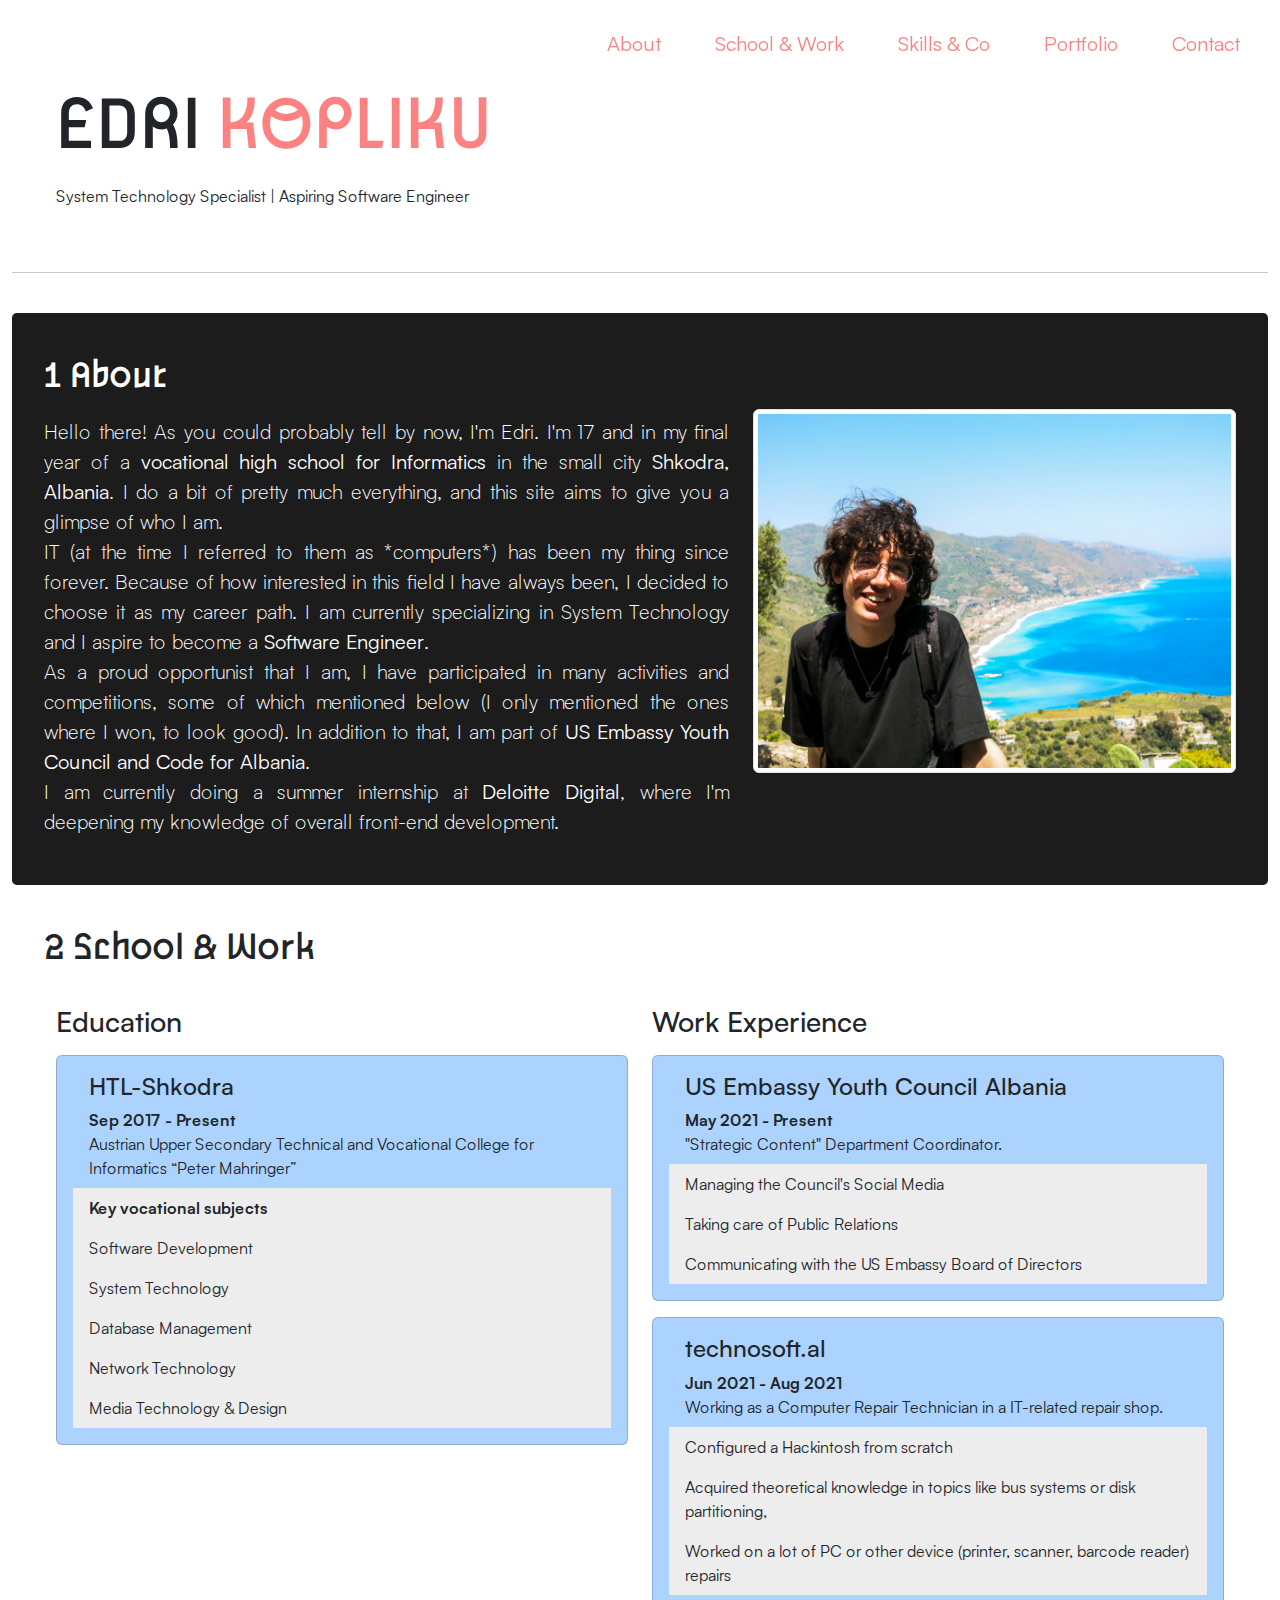
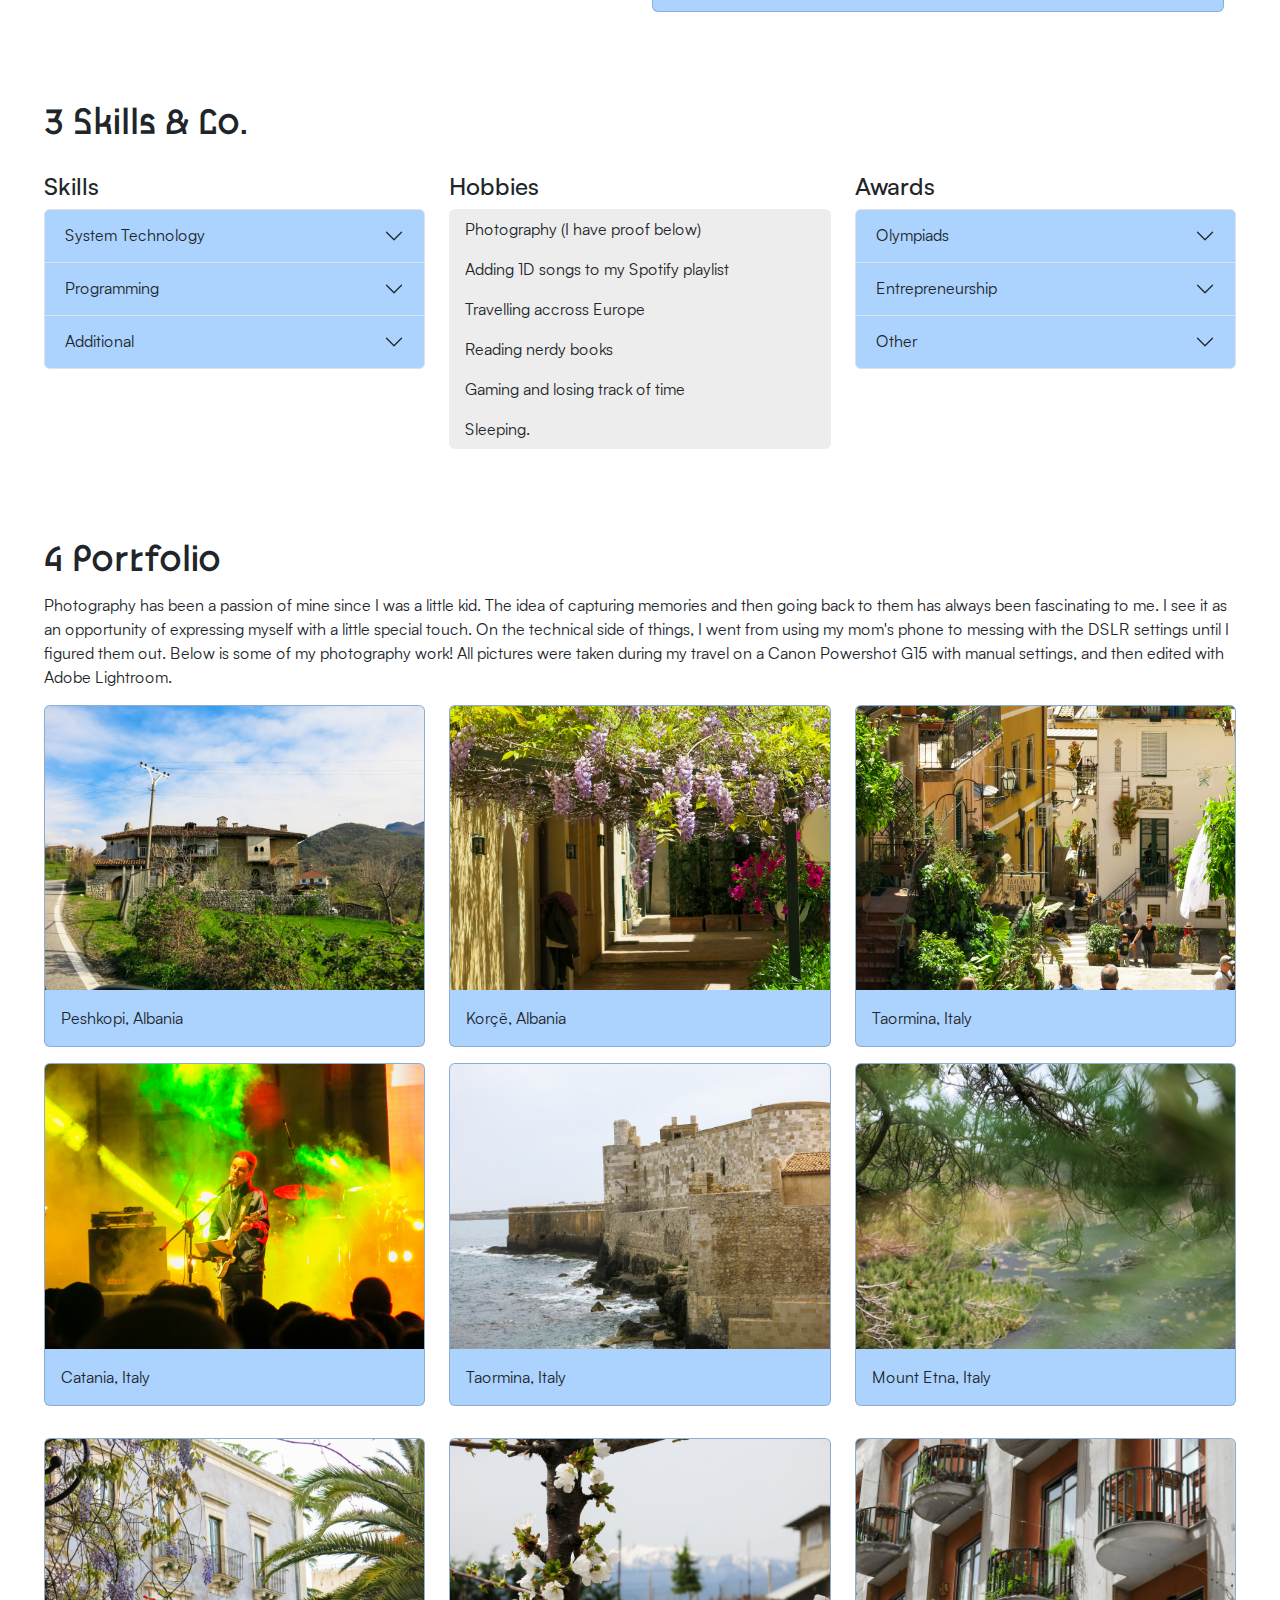
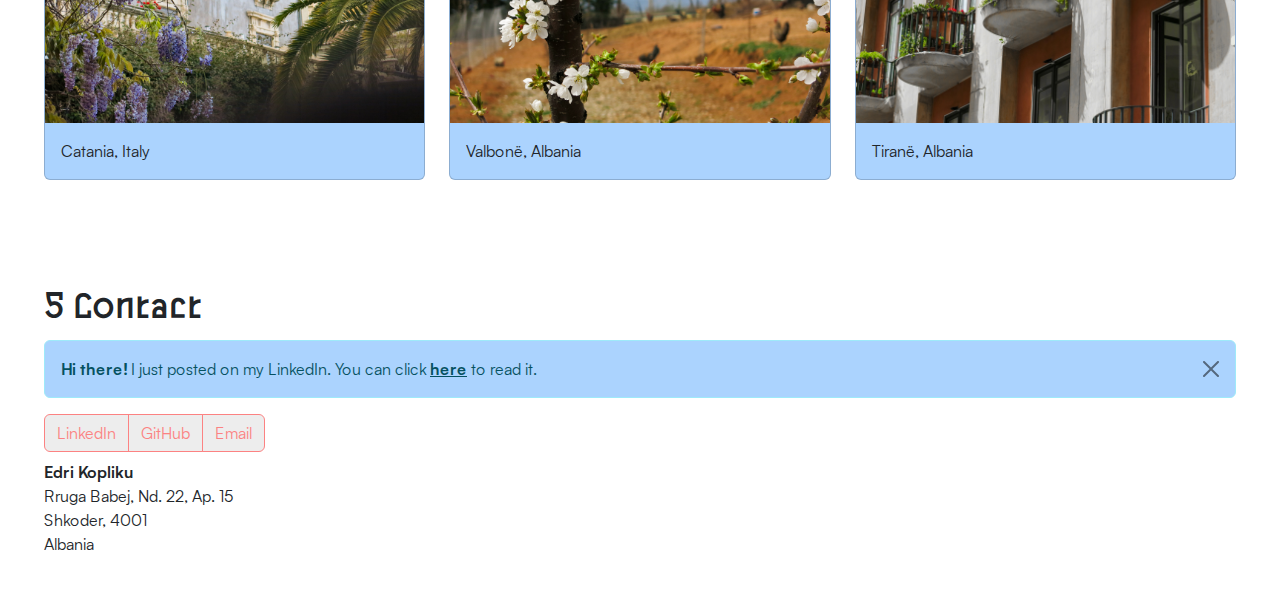
<file: index.html>
<!DOCTYPE html>
<html lang="en">

<head>
    <meta charset="UTF-8">
    <meta http-equiv="X-UA-Compatible" content="IE=edge">
    <meta name="viewport" content="width=device-width, initial-scale=1">
    <title>Edri Kopliku - Personal Website</title>

    <link href="https://cdn.jsdelivr.net/npm/bootstrap@5.1.3/dist/css/bootstrap.min.css" rel="stylesheet">
    <script src="https://cdn.jsdelivr.net/npm/bootstrap@5.1.3/dist/js/bootstrap.bundle.min.js"></script>

    <link rel="stylesheet" href="styles.css">
</head>

<body>
    <script src="script.js"></script>
    <div id="progress-bar" style="z-index: 999;"></div>

    <!-- Menu -->
    <nav class="nav-menu">
        <ul>
            <li> <a href="#about"> About </a> </li>
            <li> <a href="#school-work"> School & Work</a> </li>
            <li> <a href="#skills-co"> Skills & Co </a></li>
            <li> <a href="#portfolio"> Portfolio </a></li>
            <li> <a href="#contact"> Contact </a></li>
        </ul>
    </nav>

    <div class="container-fluid">
        <!-- Header -->
        <section style="background-color: none;">
            <div class="container-fluid mt-5">
                <h1 style="font-family: 'Gulax'; font-size: 5rem">EDRI <span style="color: #fc8282;">KOPLIKU</span></h1>
                <p>System Technology Specialist | Aspiring Software Engineer</p>
            </div>
        </section>

        <hr> <br>

        <!-- 1 About -->
        <section id="about" style="background-color: #1c1c1c; color: white; min-width: 100%; border-radius: .3rem;">
            <h1 class="mt-2">1 About</h1>
            
            <div class="row">
                <div class="col-sm-7">
                    <p class="lead mt-2" style="text-align: justify;">Hello there! As you could probably tell by now, I'm
                        Edri. I'm 17 and in my final year of a
                        <strong>vocational high school for Informatics</strong> in the small city <strong>Shkodra,
                            Albania</strong>. I do a bit of pretty much everything, and this site aims to give you a
                        glimpse of who I am. <br>IT (at the time I referred to them as *computers*) has been my thing
                        since forever. Because of how interested in this field I have always been, I decided to choose
                        it as my career path. I am currently specializing in System Technology and I aspire to become a
                        <strong>Software Engineer</strong>. <br>As a proud opportunist that I am, I have participated in
                        many activities and competitions, some of which mentioned below (I only mentioned the ones where
                        I won, to look good). In addition to that, I am part of <strong>US Embassy Youth Council and
                            Code
                            for Albania</strong>. <br>I am currently doing a summer internship at <strong>Deloitte
                            Digital</strong>, where I'm deepening my knowledge of overall front-end development.
                    </p>
                </div>
                <div class="col-sm-5" >
                    <img src="img/edri.jpg" class="img-thumbnail" alt="...">
                </div>
            </div>
        </section>

        <!-- 2 School & Work -->
        <section id="school-work">
            <h1 class="mt-2">2 School & Work</h1>

            <div class="container-fluid">
                <div class="row mt-2">
                    <div class="col-sm-6">
                        <h3 class="mt-4 mb-3">Education</h3>
                        <div class="card mb-3">
                            <div class="card-body">
                                <div class="mx-3">
                                    <h4>HTL-Shkodra</h4>
                                    <div><strong>Sep 2017 - Present</strong></div>
                                    Austrian Upper Secondary Technical and Vocational College for Informatics “Peter
                                    Mahringer”
                                </div>
                                <ul class="list-group list-group-flush mt-2">
                                    <li class="list-group-item"><strong>Key vocational subjects</strong></li>
                                    <li class="list-group-item">Software Development</li>
                                    <li class="list-group-item">System Technology</li>
                                    <li class="list-group-item">Database Management</li>
                                    <li class="list-group-item">Network Technology</li>
                                    <li class="list-group-item">Media Technology & Design</li>
                                </ul>
                            </div>
                        </div>
                    </div>
                    <div class="col-sm-6">
                        <h3 class="mb-3 mt-4">Work Experience</h3>
                        <div class="card mb-3">
                            <div class="card-body">
                                <div class="mx-3">
                                    <h4>US Embassy Youth Council Albania</h4>
                                    <div><strong>May 2021 - Present</strong></div>
                                    "Strategic Content" Department Coordinator.
                                </div>
                                <ul class="list-group list-group-flush mt-2">
                                    <li class="list-group-item">Managing the Council's Social Media </li>
                                    <li class="list-group-item">Taking care of Public Relations</li>
                                    <li class="list-group-item">Communicating with the US Embassy Board of Directors
                                    </li>
                                </ul>
                            </div>
                        </div>

                        <div class="card mb-3">
                            <div class="card-body">
                                <div class="mx-3">
                                    <h4>technosoft.al</h4>
                                    <div><strong>Jun 2021 - Aug 2021</strong></div>
                                    Working as a Computer Repair Technician in a IT-related repair shop.
                                </div>
                                <ul class="list-group list-group-flush mt-2">
                                    <li class="list-group-item">Configured a Hackintosh from scratch</li>
                                    <li class="list-group-item">Acquired theoretical knowledge in topics like bus
                                        systems or disk partitioning,</li>
                                    <li class="list-group-item">Worked on a lot of PC or other device (printer, scanner,
                                        barcode reader) repairs</li>
                                </ul>
                            </div>
                        </div>
                    </div>
                </div>
            </div>
        </section>

        <!-- 3 Skills & Co. -->
        <section id="skills-co">
            <h1 class="mt-2">3 Skills & Co.</h1>

            <div class="row mt-4 mb-3">
                <div class="col-sm-4">
                    <h4>Skills</h4>
                    <div class="accordion" id="accordionExample">
                        <div class="accordion-item">
                            <h2 class="accordion-header" id="headingOne">
                                <button class="accordion-button collapsed" type="button" data-bs-toggle="collapse"
                                    data-bs-target="#collapseOne" aria-expanded="false" aria-controls="collapseOne">
                                    System Technology
                                </button>
                            </h2>
                            <div id="collapseOne" class="accordion-collapse collapse" aria-labelledby="headingOne"
                                data-bs-parent="#accordionExample">
                                <div class="accordion-body">
                                    <div class="mx-3">
                                        Currently in the final year of System Technology specialization at HTL Shkodra.
                                    </div>
                                    <ul class="list-group list-group-flush mt-2">
                                        <li class="list-group-item">Python for software development</li>
                                        <li class="list-group-item">C for hardware programming</li>
                                        <li class="list-group-item">Hardware/Software Co-Design</li>
                                        <li class="list-group-item">Computer Architecture studies</li>
                                        <li class="list-group-item">Database designing, programming and managing</li>
                                        <li class="list-group-item">CCNA certification</li>
                                    </ul>
                                </div>
                            </div>
                        </div>
                        <div class="accordion-item">
                            <h2 class="accordion-header" id="headingTwo">
                                <button class="accordion-button collapsed" type="button" data-bs-toggle="collapse"
                                    data-bs-target="#collapseTwo" aria-expanded="false" aria-controls="collapseTwo">
                                    Programming
                                </button>
                            </h2>
                            <div id="collapseTwo" class="accordion-collapse collapse" aria-labelledby="headingTwo"
                                data-bs-parent="#accordionExample">
                                <div class="accordion-body">
                                    <div class="mx-3">
                                        Programming languages I have learned through the years.
                                    </div>
                                    <ul class="list-group list-group-flush mt-2">
                                        <li class="list-group-item">Python</li>
                                        <li class="list-group-item">C</li>
                                        <li class="list-group-item">Java, JavaScript</li>
                                        <li class="list-group-item">MySql</li>
                                        <li class="list-group-item">HTML, CSS, PHP</li>
                                    </ul>
                                </div>
                            </div>
                        </div>
                        <div class="accordion-item">
                            <h2 class="accordion-header" id="headingThree">
                                <button class="accordion-button collapsed" type="button" data-bs-toggle="collapse"
                                    data-bs-target="#collapseThree" aria-expanded="false" aria-controls="collapseThree">
                                    Additional
                                </button>
                            </h2>
                            <div id="collapseThree" class="accordion-collapse collapse" aria-labelledby="headingThree"
                                data-bs-parent="#accordionExample">
                                <div class="accordion-body">
                                    <div class="mx-3">
                                        Other miscellaneous additional skills.
                                    </div>
                                    <ul class="list-group list-group-flush mt-2">
                                        <li class="list-group-item">Languages: Albanian (Native), English (Fluent),
                                            German
                                            (Fluent)
                                        </li>
                                        <li class="list-group-item">Project Management, Leadership, Social Media
                                            Management
                                        </li>
                                        <li class="list-group-item">Adobe Creative Suite</li>
                                    </ul>
                                </div>
                            </div>
                        </div>
                    </div>
                </div>
                <div class="col-sm-4">
                    <h4>Hobbies</h4>
                    <ul class="list-group">
                        <li class="list-group-item">Photography (I have proof below)
                        </li>
                        <li class="list-group-item">Adding 1D songs to my Spotify playlist</li>
                        <li class="list-group-item">Travelling accross Europe</li>
                        <li class="list-group-item">Reading nerdy books</li>
                        <li class="list-group-item">Gaming and losing track of time</li>
                        <li class="list-group-item">Sleeping.</li>
                    </ul>
                </div>
                <div class="col-sm-4">
                    <h4>Awards</h4>
                    <div class="accordion" id="accordion2">
                        <div class="accordion-item">
                            <h2 class="accordion-header" id="headingFour">
                                <button class="accordion-button collapsed" type="button" data-bs-toggle="collapse"
                                    data-bs-target="#collapseFour" aria-expanded="false" aria-controls="collapseFour">
                                    Olympiads
                                </button>
                            </h2>
                            <div id="collapseFour" class="accordion-collapse collapse" aria-labelledby="headingFour"
                                data-bs-parent="#accordion2">
                                <div class="accordion-body">
                                    <div class="mx-3">
                                        Different Regional and National Olympiads through the years.
                                    </div>
                                    <ul class="list-group list-group-flush mt-2">
                                        <li class="list-group-item">Two golden medals in the Informatics Olympiad of
                                            Albania. (2021, 2022)</li>
                                        <li class="list-group-item">Silver medal in the Informatics Olympiad of Albania.
                                            (2020)</li>
                                        <li class="list-group-item">Silver medal in the EPOKA Science Olympiad -
                                            Physics.
                                            (2017)</li>
                                    </ul>
                                </div>
                            </div>
                        </div>
                        <div class="accordion-item">
                            <h2 class="accordion-header" id="headingFive">
                                <button class="accordion-button collapsed" type="button" data-bs-toggle="collapse"
                                    data-bs-target="#collapseFive" aria-expanded="false" aria-controls="collapseFive">
                                    Entrepreneurship
                                </button>
                            </h2>
                            <div id="collapseFive" class="accordion-collapse collapse" aria-labelledby="headingFive"
                                data-bs-parent="#accordion2">
                                <div class="accordion-body">
                                    <div class="mx-3">
                                        Participations and awards in entrepreneural & innovation-related competitions.
                                    </div>
                                    <ul class="list-group list-group-flush mt-2">
                                        <li class="list-group-item">Granted 1000€ by the UPSHIFT Social Impact Workshop,
                                            organized by UNICEF (2022)</li>
                                        <li class="list-group-item">Awarded the second prize in the Business Plan
                                            competition of Young Entrepreneurs Albania (2022)</li>
                                        <li class="list-group-item">Awarded the Digi-Bonus Prize of Jugend Innovativ
                                            Österreich. (2021)</li>
                                        <li class="list-group-item">Awarded the first prize in the Business Idea
                                            competition of Young Entrepreneurs Albania (2021)</li>
                                    </ul>
                                </div>
                            </div>
                        </div>
                        <div class="accordion-item">
                            <h2 class="accordion-header" id="headingSix">
                                <button class="accordion-button collapsed" type="button" data-bs-toggle="collapse"
                                    data-bs-target="#collapseSix" aria-expanded="false" aria-controls="collapseSix">
                                    Other
                                </button>
                            </h2>
                            <div id="collapseSix" class="accordion-collapse collapse" aria-labelledby="headingThree"
                                data-bs-parent="#accordion2">
                                <div class="accordion-body">
                                    <div class="mx-3">
                                        Other different activities.
                                    </div>
                                    <ul class="list-group list-group-flush mt-2">
                                        <li class="list-group-item">Code for Albania certification (2022)
                                        </li>
                                        <li class="list-group-item">Took part in the “Who am I? Youth Development”
                                            programme
                                            of communication (2020)
                                        </li>
                                        <li class="list-group-item">Two bronze medals in the categories “Junior Short
                                            Movie”
                                            and “Junior Natural Sciences" of the Albanian Science & Engineering Fair.
                                            (2017)
                                        </li>
                                    </ul>
                                </div>
                            </div>
                        </div>
                    </div>
                </div>
            </div>
        </section>

        <!-- 4 Portfolio -->
        <section id="portfolio">
            <h1 class="mt-2">4 Portfolio</h1>

            <p>Photography has been a passion of mine since I was a little kid. The idea of capturing memories and then
                going back to them has always been fascinating to me. I see it as an opportunity of expressing myself
                with a little special touch. On the technical side of things, I went from using my mom's phone to
                messing with the DSLR settings until I figured them out. Below is some of my photography work! All
                pictures were taken during my travel on a Canon Powershot G15 with manual settings, and then edited with
                Adobe Lightroom.</p>

            <div class="row">
                <div class="col-sm-4">
                    <div class="card mb-3">
                        <img src="img/portfolio/photo-1.jpg" class="card-img-top" alt="..." style="width: 100%;">
                        <div class="card-body">
                            <p class="card-text">Peshkopi, Albania</p>
                        </div>
                    </div>
                </div>
                <div class="col-sm-4">
                    <div class="card mb-3">
                        <img src="img/portfolio/photo-2.jpg" class="card-img-top" alt="..."
                            style="width: 100%; height: 50%;">
                        <div class="card-body">
                            <p class="card-text">Korçë, Albania</p>
                        </div>
                    </div>
                </div>
                <div class="col-sm-4">
                    <div class="card mb-3">
                        <img src="img/portfolio/photo-3.jpg" class="card-img-top" alt="...">
                        <div class="card-body">
                            <p class="card-text">Taormina, Italy</p>
                        </div>
                    </div>
                </div>
            </div>

            <div class="row mb-3">
                <div class="col-sm-4">
                    <div class="card mb-3">
                        <img src="img/portfolio/photo-4.jpg" class="card-img-top" alt="...">
                        <div class="card-body">
                            <p class="card-text">Catania, Italy</p>
                        </div>
                    </div>
                </div>
                <div class="col-sm-4">
                    <div class="card mb-3">
                        <img src="img/portfolio/photo-5.jpg" class="card-img-top" alt="...">
                        <div class="card-body">
                            <p class="card-text">Taormina, Italy</p>
                        </div>
                    </div>
                </div>
                <div class="col-sm-4">
                    <div class="card mb-3">
                        <img src="img/portfolio/photo-6.jpg" class="card-img-top" alt="...">
                        <div class="card-body">
                            <p class="card-text">Mount Etna, Italy</p>
                        </div>
                    </div>
                </div>
            </div>

            <div class="row mb-3">
                <div class="col-sm-4">
                    <div class="card mb-3">
                        <img src="img/portfolio/photo-7.jpg" class="card-img-top" alt="..." style="width: 100%">
                        <div class="card-body">
                            <p class="card-text">Catania, Italy</p>
                        </div>
                    </div>
                </div>
                <div class="col-sm-4">
                    <div class="card mb-3">
                        <img src="img/portfolio/photo-8.jpg" class="card-img-top" alt="...">
                        <div class="card-body">
                            <p class="card-text">Valbonë, Albania</p>
                        </div>
                    </div>
                </div>
                <div class="col-sm-4">
                    <div class="card mb-3">
                        <img src="img/portfolio/photo-9.jpg" class="card-img-top" alt="...">
                        <div class="card-body">
                            <p class="card-text">Tiranë, Albania</p>
                        </div>
                    </div>
                </div>
            </div>
        </section>

        <!-- 5 Contact -->
        <section id="contact">
            <h1 class="mt-2">5 Contact</h1>

            <div class="alert alert-info alert-dismissible fade show" role="alert">
                <strong>Hi there!</strong> I just posted on my LinkedIn. You can click <a
                    href="https://www.linkedin.com/feed/update/urn:li:activity:6949657613810753536/"
                    class="alert-link">here</a> to read it.
                <button type="button" class="btn-close" data-bs-dismiss="alert" aria-label="Close"></button>
            </div>

            <div class="btn-group">
                <a href="https://www.linkedin.com/in/edri-kopliku/" class="btn btn-primary" target="_blank">LinkedIn</a>
                <a href="https://github.com/edr-i" class="btn btn-primary" target="_blank">GitHub</a>
                <a href="mailto:edrikop@gmail.com" class="btn btn-primary">Email</a>
            </div>

            <address class="mt-2">
                <strong>Edri Kopliku </strong> <br> Rruga Babej, Nd. 22, Ap. 15 <br> Shkoder, 4001 <br> Albania
            </address>
        </section>
    </div>
</body>

</html>
</file>
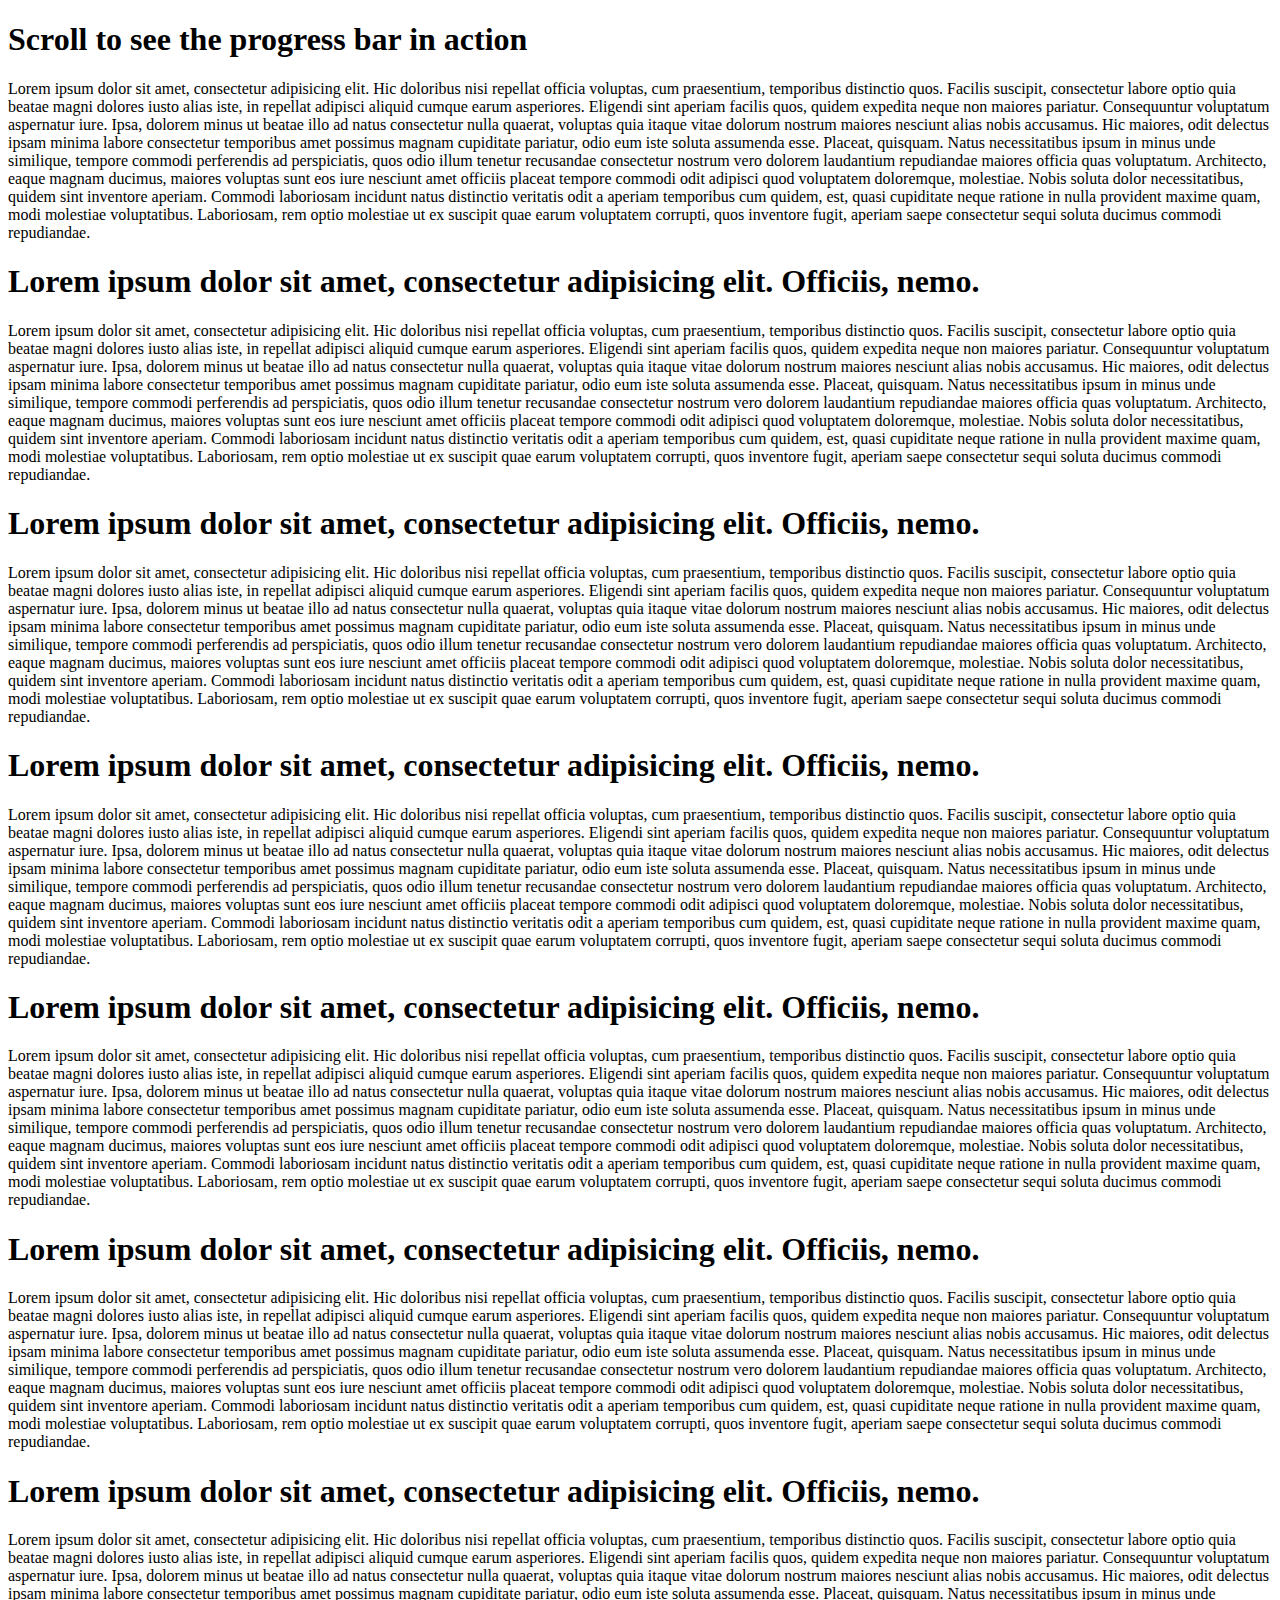
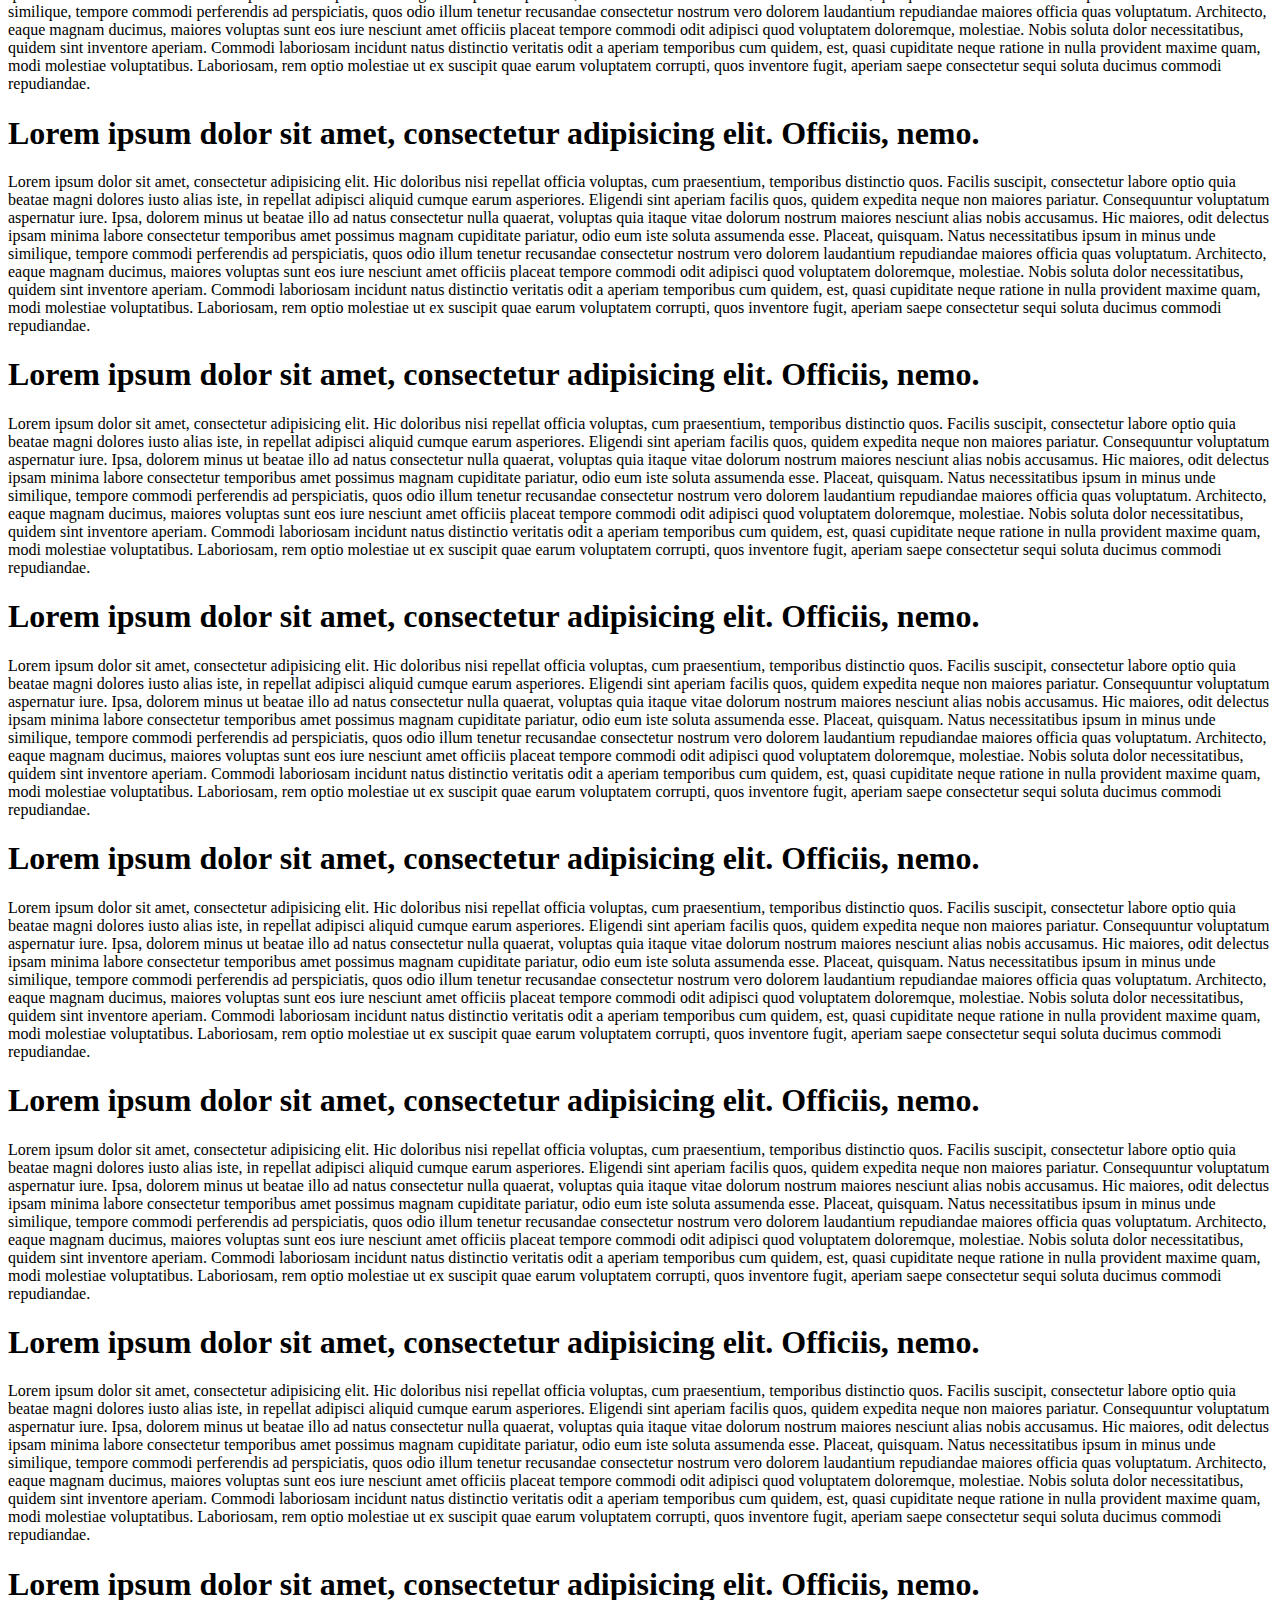
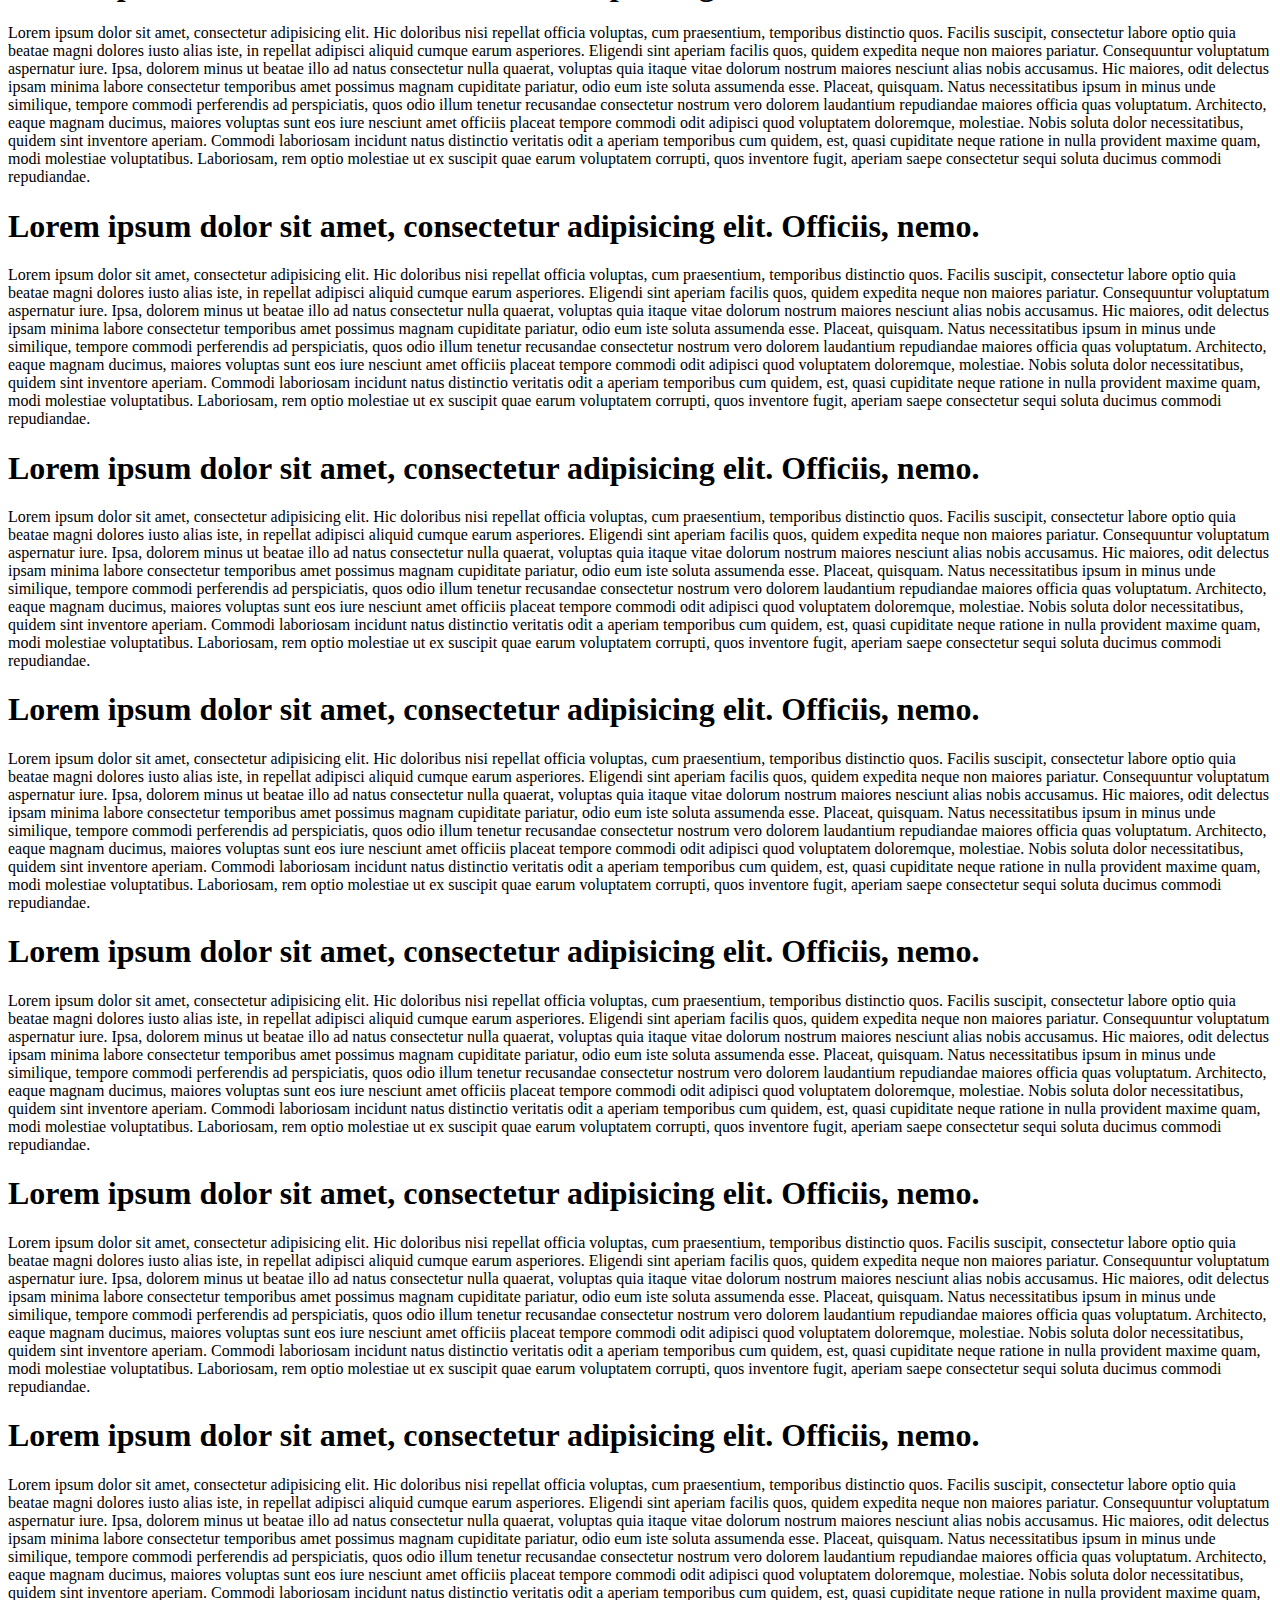
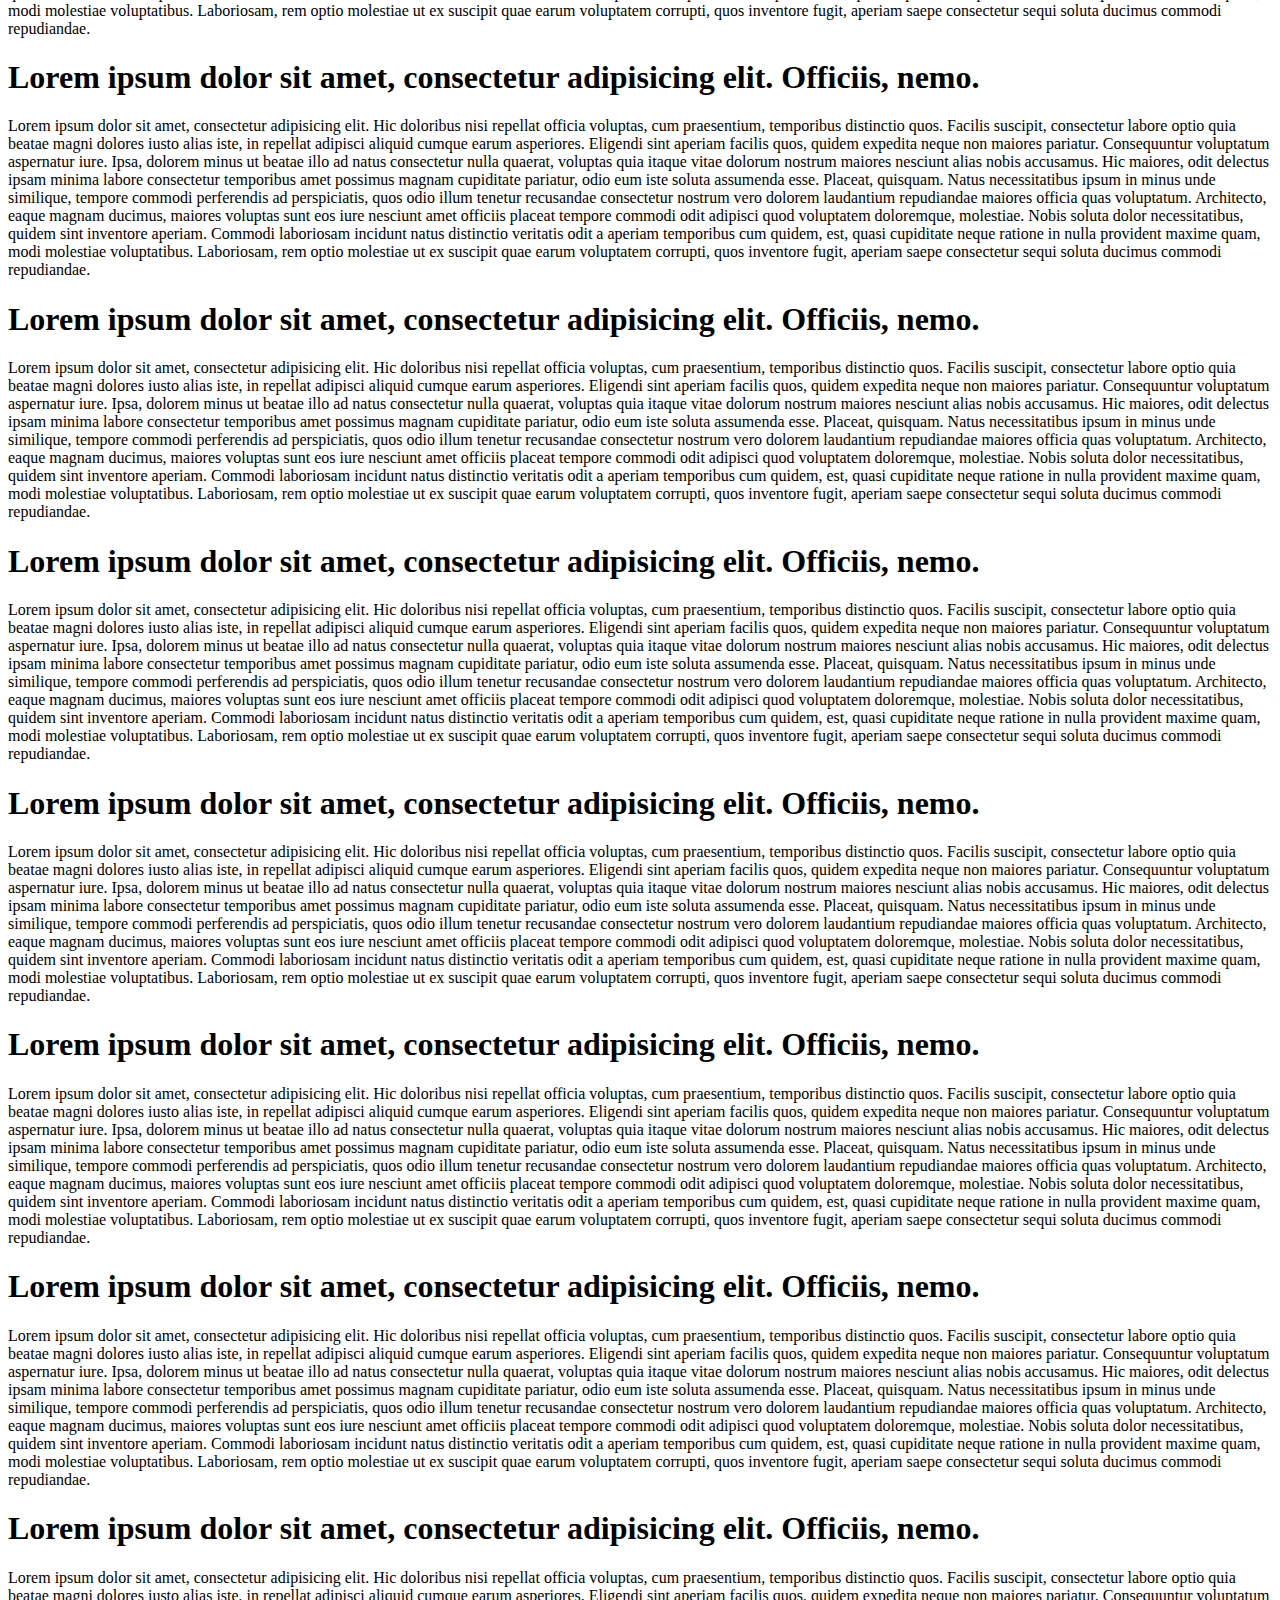
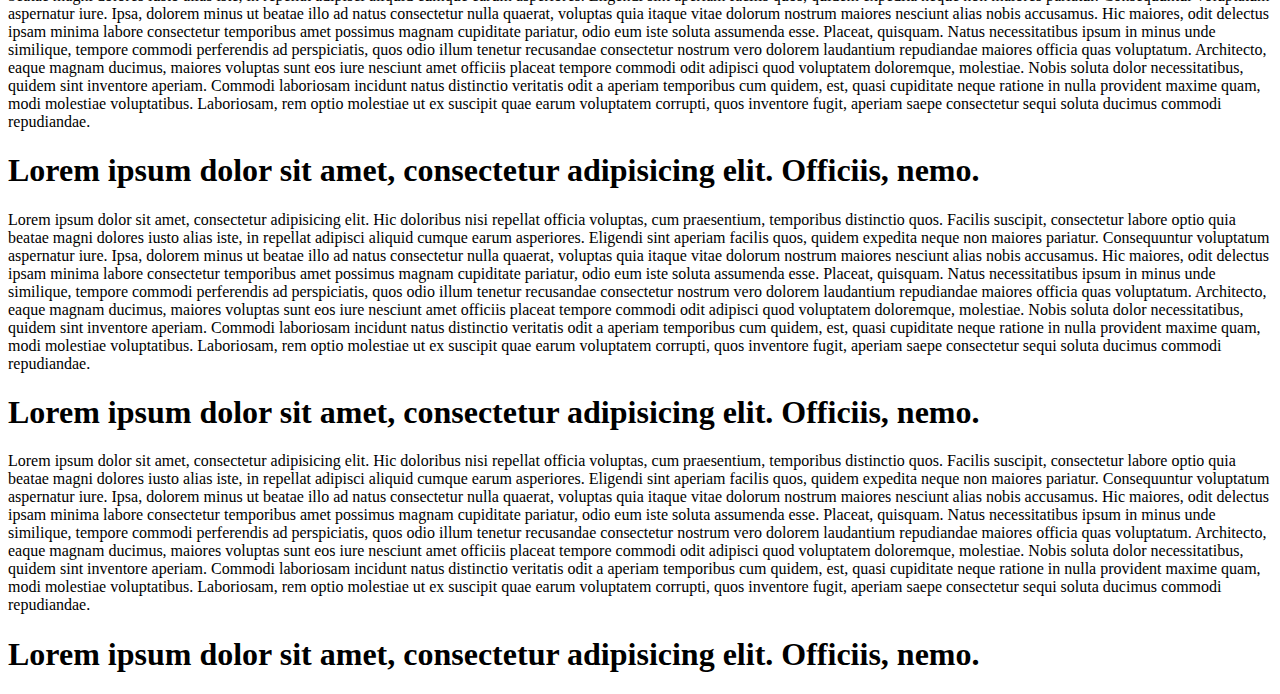
<file: main.html>
<!DOCTYPE html>
<html lang="en">

<head>
    <meta charset="UTF-8">
    <meta http-equiv="X-UA-Compatible" content="IE=edge">
    <meta name="viewport" content="width=device-width, initial-scale=1.0">
    <title>Testing</title>

    <style>
        #progress-bar {
            --scrollAmount: 0%;

            background-image: linear-gradient(120deg, #a1c4fd 0%, #c2e9fb 100%);

            width: var(--scrollAmount);

            height: 14px;
            position: fixed;
            top: 0;
            left: 0;
        }
    </style>
</head>

<body>
    <script src="script.js"></script>

    <div id="progress-bar"></div>

    <article>
        <h1>Scroll to see the progress bar in action</h1>
        <p>Lorem ipsum dolor sit amet, consectetur adipisicing elit. Hic doloribus nisi repellat officia voluptas, cum
            praesentium, temporibus distinctio quos. Facilis suscipit, consectetur labore optio quia beatae magni
            dolores iusto alias iste, in repellat adipisci aliquid cumque earum asperiores. Eligendi sint aperiam
            facilis quos, quidem expedita neque non maiores pariatur. Consequuntur voluptatum aspernatur iure. Ipsa,
            dolorem minus ut beatae illo ad natus consectetur nulla quaerat, voluptas quia itaque vitae dolorum nostrum
            maiores nesciunt alias nobis accusamus. Hic maiores, odit delectus ipsam minima labore consectetur
            temporibus amet possimus magnam cupiditate pariatur, odio eum iste soluta assumenda esse. Placeat, quisquam.
            Natus necessitatibus ipsum in minus unde similique, tempore commodi perferendis ad perspiciatis, quos odio
            illum tenetur recusandae consectetur nostrum vero dolorem laudantium repudiandae maiores officia quas
            voluptatum. Architecto, eaque magnam ducimus, maiores voluptas sunt eos iure nesciunt amet officiis placeat
            tempore commodi odit adipisci quod voluptatem doloremque, molestiae. Nobis soluta dolor necessitatibus,
            quidem sint inventore aperiam. Commodi laboriosam incidunt natus distinctio veritatis odit a aperiam
            temporibus cum quidem, est, quasi cupiditate neque ratione in nulla provident maxime quam, modi molestiae
            voluptatibus. Laboriosam, rem optio molestiae ut ex suscipit quae earum voluptatem corrupti, quos inventore
            fugit, aperiam saepe consectetur sequi soluta ducimus commodi repudiandae.
        </p>
        <h1>Lorem ipsum dolor sit amet, consectetur adipisicing elit. Officiis, nemo.</h1>
        <p>Lorem ipsum dolor sit amet, consectetur adipisicing elit. Hic doloribus nisi repellat officia voluptas, cum
            praesentium, temporibus distinctio quos. Facilis suscipit, consectetur labore optio quia beatae magni
            dolores iusto alias iste, in repellat adipisci aliquid cumque earum asperiores. Eligendi sint aperiam
            facilis quos, quidem expedita neque non maiores pariatur. Consequuntur voluptatum aspernatur iure. Ipsa,
            dolorem minus ut beatae illo ad natus consectetur nulla quaerat, voluptas quia itaque vitae dolorum nostrum
            maiores nesciunt alias nobis accusamus. Hic maiores, odit delectus ipsam minima labore consectetur
            temporibus amet possimus magnam cupiditate pariatur, odio eum iste soluta assumenda esse. Placeat, quisquam.
            Natus necessitatibus ipsum in minus unde similique, tempore commodi perferendis ad perspiciatis, quos odio
            illum tenetur recusandae consectetur nostrum vero dolorem laudantium repudiandae maiores officia quas
            voluptatum. Architecto, eaque magnam ducimus, maiores voluptas sunt eos iure nesciunt amet officiis placeat
            tempore commodi odit adipisci quod voluptatem doloremque, molestiae. Nobis soluta dolor necessitatibus,
            quidem sint inventore aperiam. Commodi laboriosam incidunt natus distinctio veritatis odit a aperiam
            temporibus cum quidem, est, quasi cupiditate neque ratione in nulla provident maxime quam, modi molestiae
            voluptatibus. Laboriosam, rem optio molestiae ut ex suscipit quae earum voluptatem corrupti, quos inventore
            fugit, aperiam saepe consectetur sequi soluta ducimus commodi repudiandae.
        </p>
        <h1>Lorem ipsum dolor sit amet, consectetur adipisicing elit. Officiis, nemo.</h1>
        <p>Lorem ipsum dolor sit amet, consectetur adipisicing elit. Hic doloribus nisi repellat officia voluptas, cum
            praesentium, temporibus distinctio quos. Facilis suscipit, consectetur labore optio quia beatae magni
            dolores iusto alias iste, in repellat adipisci aliquid cumque earum asperiores. Eligendi sint aperiam
            facilis quos, quidem expedita neque non maiores pariatur. Consequuntur voluptatum aspernatur iure. Ipsa,
            dolorem minus ut beatae illo ad natus consectetur nulla quaerat, voluptas quia itaque vitae dolorum nostrum
            maiores nesciunt alias nobis accusamus. Hic maiores, odit delectus ipsam minima labore consectetur
            temporibus amet possimus magnam cupiditate pariatur, odio eum iste soluta assumenda esse. Placeat, quisquam.
            Natus necessitatibus ipsum in minus unde similique, tempore commodi perferendis ad perspiciatis, quos odio
            illum tenetur recusandae consectetur nostrum vero dolorem laudantium repudiandae maiores officia quas
            voluptatum. Architecto, eaque magnam ducimus, maiores voluptas sunt eos iure nesciunt amet officiis placeat
            tempore commodi odit adipisci quod voluptatem doloremque, molestiae. Nobis soluta dolor necessitatibus,
            quidem sint inventore aperiam. Commodi laboriosam incidunt natus distinctio veritatis odit a aperiam
            temporibus cum quidem, est, quasi cupiditate neque ratione in nulla provident maxime quam, modi molestiae
            voluptatibus. Laboriosam, rem optio molestiae ut ex suscipit quae earum voluptatem corrupti, quos inventore
            fugit, aperiam saepe consectetur sequi soluta ducimus commodi repudiandae.
        </p>
        <h1>Lorem ipsum dolor sit amet, consectetur adipisicing elit. Officiis, nemo.</h1>
        <p>Lorem ipsum dolor sit amet, consectetur adipisicing elit. Hic doloribus nisi repellat officia voluptas, cum
            praesentium, temporibus distinctio quos. Facilis suscipit, consectetur labore optio quia beatae magni
            dolores iusto alias iste, in repellat adipisci aliquid cumque earum asperiores. Eligendi sint aperiam
            facilis quos, quidem expedita neque non maiores pariatur. Consequuntur voluptatum aspernatur iure. Ipsa,
            dolorem minus ut beatae illo ad natus consectetur nulla quaerat, voluptas quia itaque vitae dolorum nostrum
            maiores nesciunt alias nobis accusamus. Hic maiores, odit delectus ipsam minima labore consectetur
            temporibus amet possimus magnam cupiditate pariatur, odio eum iste soluta assumenda esse. Placeat, quisquam.
            Natus necessitatibus ipsum in minus unde similique, tempore commodi perferendis ad perspiciatis, quos odio
            illum tenetur recusandae consectetur nostrum vero dolorem laudantium repudiandae maiores officia quas
            voluptatum. Architecto, eaque magnam ducimus, maiores voluptas sunt eos iure nesciunt amet officiis placeat
            tempore commodi odit adipisci quod voluptatem doloremque, molestiae. Nobis soluta dolor necessitatibus,
            quidem sint inventore aperiam. Commodi laboriosam incidunt natus distinctio veritatis odit a aperiam
            temporibus cum quidem, est, quasi cupiditate neque ratione in nulla provident maxime quam, modi molestiae
            voluptatibus. Laboriosam, rem optio molestiae ut ex suscipit quae earum voluptatem corrupti, quos inventore
            fugit, aperiam saepe consectetur sequi soluta ducimus commodi repudiandae.
        </p>
        <h1>Lorem ipsum dolor sit amet, consectetur adipisicing elit. Officiis, nemo.</h1>
        <p>Lorem ipsum dolor sit amet, consectetur adipisicing elit. Hic doloribus nisi repellat officia voluptas, cum
            praesentium, temporibus distinctio quos. Facilis suscipit, consectetur labore optio quia beatae magni
            dolores iusto alias iste, in repellat adipisci aliquid cumque earum asperiores. Eligendi sint aperiam
            facilis quos, quidem expedita neque non maiores pariatur. Consequuntur voluptatum aspernatur iure. Ipsa,
            dolorem minus ut beatae illo ad natus consectetur nulla quaerat, voluptas quia itaque vitae dolorum nostrum
            maiores nesciunt alias nobis accusamus. Hic maiores, odit delectus ipsam minima labore consectetur
            temporibus amet possimus magnam cupiditate pariatur, odio eum iste soluta assumenda esse. Placeat, quisquam.
            Natus necessitatibus ipsum in minus unde similique, tempore commodi perferendis ad perspiciatis, quos odio
            illum tenetur recusandae consectetur nostrum vero dolorem laudantium repudiandae maiores officia quas
            voluptatum. Architecto, eaque magnam ducimus, maiores voluptas sunt eos iure nesciunt amet officiis placeat
            tempore commodi odit adipisci quod voluptatem doloremque, molestiae. Nobis soluta dolor necessitatibus,
            quidem sint inventore aperiam. Commodi laboriosam incidunt natus distinctio veritatis odit a aperiam
            temporibus cum quidem, est, quasi cupiditate neque ratione in nulla provident maxime quam, modi molestiae
            voluptatibus. Laboriosam, rem optio molestiae ut ex suscipit quae earum voluptatem corrupti, quos inventore
            fugit, aperiam saepe consectetur sequi soluta ducimus commodi repudiandae.
        </p>
        <h1>Lorem ipsum dolor sit amet, consectetur adipisicing elit. Officiis, nemo.</h1>
        <p>Lorem ipsum dolor sit amet, consectetur adipisicing elit. Hic doloribus nisi repellat officia voluptas, cum
            praesentium, temporibus distinctio quos. Facilis suscipit, consectetur labore optio quia beatae magni
            dolores iusto alias iste, in repellat adipisci aliquid cumque earum asperiores. Eligendi sint aperiam
            facilis quos, quidem expedita neque non maiores pariatur. Consequuntur voluptatum aspernatur iure. Ipsa,
            dolorem minus ut beatae illo ad natus consectetur nulla quaerat, voluptas quia itaque vitae dolorum nostrum
            maiores nesciunt alias nobis accusamus. Hic maiores, odit delectus ipsam minima labore consectetur
            temporibus amet possimus magnam cupiditate pariatur, odio eum iste soluta assumenda esse. Placeat, quisquam.
            Natus necessitatibus ipsum in minus unde similique, tempore commodi perferendis ad perspiciatis, quos odio
            illum tenetur recusandae consectetur nostrum vero dolorem laudantium repudiandae maiores officia quas
            voluptatum. Architecto, eaque magnam ducimus, maiores voluptas sunt eos iure nesciunt amet officiis placeat
            tempore commodi odit adipisci quod voluptatem doloremque, molestiae. Nobis soluta dolor necessitatibus,
            quidem sint inventore aperiam. Commodi laboriosam incidunt natus distinctio veritatis odit a aperiam
            temporibus cum quidem, est, quasi cupiditate neque ratione in nulla provident maxime quam, modi molestiae
            voluptatibus. Laboriosam, rem optio molestiae ut ex suscipit quae earum voluptatem corrupti, quos inventore
            fugit, aperiam saepe consectetur sequi soluta ducimus commodi repudiandae.
        </p>
        <h1>Lorem ipsum dolor sit amet, consectetur adipisicing elit. Officiis, nemo.</h1>
        <p>Lorem ipsum dolor sit amet, consectetur adipisicing elit. Hic doloribus nisi repellat officia voluptas, cum
            praesentium, temporibus distinctio quos. Facilis suscipit, consectetur labore optio quia beatae magni
            dolores iusto alias iste, in repellat adipisci aliquid cumque earum asperiores. Eligendi sint aperiam
            facilis quos, quidem expedita neque non maiores pariatur. Consequuntur voluptatum aspernatur iure. Ipsa,
            dolorem minus ut beatae illo ad natus consectetur nulla quaerat, voluptas quia itaque vitae dolorum nostrum
            maiores nesciunt alias nobis accusamus. Hic maiores, odit delectus ipsam minima labore consectetur
            temporibus amet possimus magnam cupiditate pariatur, odio eum iste soluta assumenda esse. Placeat, quisquam.
            Natus necessitatibus ipsum in minus unde similique, tempore commodi perferendis ad perspiciatis, quos odio
            illum tenetur recusandae consectetur nostrum vero dolorem laudantium repudiandae maiores officia quas
            voluptatum. Architecto, eaque magnam ducimus, maiores voluptas sunt eos iure nesciunt amet officiis placeat
            tempore commodi odit adipisci quod voluptatem doloremque, molestiae. Nobis soluta dolor necessitatibus,
            quidem sint inventore aperiam. Commodi laboriosam incidunt natus distinctio veritatis odit a aperiam
            temporibus cum quidem, est, quasi cupiditate neque ratione in nulla provident maxime quam, modi molestiae
            voluptatibus. Laboriosam, rem optio molestiae ut ex suscipit quae earum voluptatem corrupti, quos inventore
            fugit, aperiam saepe consectetur sequi soluta ducimus commodi repudiandae.
        </p>
        <h1>Lorem ipsum dolor sit amet, consectetur adipisicing elit. Officiis, nemo.</h1>
        <p>Lorem ipsum dolor sit amet, consectetur adipisicing elit. Hic doloribus nisi repellat officia voluptas, cum
            praesentium, temporibus distinctio quos. Facilis suscipit, consectetur labore optio quia beatae magni
            dolores iusto alias iste, in repellat adipisci aliquid cumque earum asperiores. Eligendi sint aperiam
            facilis quos, quidem expedita neque non maiores pariatur. Consequuntur voluptatum aspernatur iure. Ipsa,
            dolorem minus ut beatae illo ad natus consectetur nulla quaerat, voluptas quia itaque vitae dolorum nostrum
            maiores nesciunt alias nobis accusamus. Hic maiores, odit delectus ipsam minima labore consectetur
            temporibus amet possimus magnam cupiditate pariatur, odio eum iste soluta assumenda esse. Placeat, quisquam.
            Natus necessitatibus ipsum in minus unde similique, tempore commodi perferendis ad perspiciatis, quos odio
            illum tenetur recusandae consectetur nostrum vero dolorem laudantium repudiandae maiores officia quas
            voluptatum. Architecto, eaque magnam ducimus, maiores voluptas sunt eos iure nesciunt amet officiis placeat
            tempore commodi odit adipisci quod voluptatem doloremque, molestiae. Nobis soluta dolor necessitatibus,
            quidem sint inventore aperiam. Commodi laboriosam incidunt natus distinctio veritatis odit a aperiam
            temporibus cum quidem, est, quasi cupiditate neque ratione in nulla provident maxime quam, modi molestiae
            voluptatibus. Laboriosam, rem optio molestiae ut ex suscipit quae earum voluptatem corrupti, quos inventore
            fugit, aperiam saepe consectetur sequi soluta ducimus commodi repudiandae.
        </p>
        <h1>Lorem ipsum dolor sit amet, consectetur adipisicing elit. Officiis, nemo.</h1>
        <p>Lorem ipsum dolor sit amet, consectetur adipisicing elit. Hic doloribus nisi repellat officia voluptas, cum
            praesentium, temporibus distinctio quos. Facilis suscipit, consectetur labore optio quia beatae magni
            dolores iusto alias iste, in repellat adipisci aliquid cumque earum asperiores. Eligendi sint aperiam
            facilis quos, quidem expedita neque non maiores pariatur. Consequuntur voluptatum aspernatur iure. Ipsa,
            dolorem minus ut beatae illo ad natus consectetur nulla quaerat, voluptas quia itaque vitae dolorum nostrum
            maiores nesciunt alias nobis accusamus. Hic maiores, odit delectus ipsam minima labore consectetur
            temporibus amet possimus magnam cupiditate pariatur, odio eum iste soluta assumenda esse. Placeat, quisquam.
            Natus necessitatibus ipsum in minus unde similique, tempore commodi perferendis ad perspiciatis, quos odio
            illum tenetur recusandae consectetur nostrum vero dolorem laudantium repudiandae maiores officia quas
            voluptatum. Architecto, eaque magnam ducimus, maiores voluptas sunt eos iure nesciunt amet officiis placeat
            tempore commodi odit adipisci quod voluptatem doloremque, molestiae. Nobis soluta dolor necessitatibus,
            quidem sint inventore aperiam. Commodi laboriosam incidunt natus distinctio veritatis odit a aperiam
            temporibus cum quidem, est, quasi cupiditate neque ratione in nulla provident maxime quam, modi molestiae
            voluptatibus. Laboriosam, rem optio molestiae ut ex suscipit quae earum voluptatem corrupti, quos inventore
            fugit, aperiam saepe consectetur sequi soluta ducimus commodi repudiandae.
        </p>
        <h1>Lorem ipsum dolor sit amet, consectetur adipisicing elit. Officiis, nemo.</h1>
        <p>Lorem ipsum dolor sit amet, consectetur adipisicing elit. Hic doloribus nisi repellat officia voluptas, cum
            praesentium, temporibus distinctio quos. Facilis suscipit, consectetur labore optio quia beatae magni
            dolores iusto alias iste, in repellat adipisci aliquid cumque earum asperiores. Eligendi sint aperiam
            facilis quos, quidem expedita neque non maiores pariatur. Consequuntur voluptatum aspernatur iure. Ipsa,
            dolorem minus ut beatae illo ad natus consectetur nulla quaerat, voluptas quia itaque vitae dolorum nostrum
            maiores nesciunt alias nobis accusamus. Hic maiores, odit delectus ipsam minima labore consectetur
            temporibus amet possimus magnam cupiditate pariatur, odio eum iste soluta assumenda esse. Placeat, quisquam.
            Natus necessitatibus ipsum in minus unde similique, tempore commodi perferendis ad perspiciatis, quos odio
            illum tenetur recusandae consectetur nostrum vero dolorem laudantium repudiandae maiores officia quas
            voluptatum. Architecto, eaque magnam ducimus, maiores voluptas sunt eos iure nesciunt amet officiis placeat
            tempore commodi odit adipisci quod voluptatem doloremque, molestiae. Nobis soluta dolor necessitatibus,
            quidem sint inventore aperiam. Commodi laboriosam incidunt natus distinctio veritatis odit a aperiam
            temporibus cum quidem, est, quasi cupiditate neque ratione in nulla provident maxime quam, modi molestiae
            voluptatibus. Laboriosam, rem optio molestiae ut ex suscipit quae earum voluptatem corrupti, quos inventore
            fugit, aperiam saepe consectetur sequi soluta ducimus commodi repudiandae.
        </p>
        <h1>Lorem ipsum dolor sit amet, consectetur adipisicing elit. Officiis, nemo.</h1>
        <p>Lorem ipsum dolor sit amet, consectetur adipisicing elit. Hic doloribus nisi repellat officia voluptas, cum
            praesentium, temporibus distinctio quos. Facilis suscipit, consectetur labore optio quia beatae magni
            dolores iusto alias iste, in repellat adipisci aliquid cumque earum asperiores. Eligendi sint aperiam
            facilis quos, quidem expedita neque non maiores pariatur. Consequuntur voluptatum aspernatur iure. Ipsa,
            dolorem minus ut beatae illo ad natus consectetur nulla quaerat, voluptas quia itaque vitae dolorum nostrum
            maiores nesciunt alias nobis accusamus. Hic maiores, odit delectus ipsam minima labore consectetur
            temporibus amet possimus magnam cupiditate pariatur, odio eum iste soluta assumenda esse. Placeat, quisquam.
            Natus necessitatibus ipsum in minus unde similique, tempore commodi perferendis ad perspiciatis, quos odio
            illum tenetur recusandae consectetur nostrum vero dolorem laudantium repudiandae maiores officia quas
            voluptatum. Architecto, eaque magnam ducimus, maiores voluptas sunt eos iure nesciunt amet officiis placeat
            tempore commodi odit adipisci quod voluptatem doloremque, molestiae. Nobis soluta dolor necessitatibus,
            quidem sint inventore aperiam. Commodi laboriosam incidunt natus distinctio veritatis odit a aperiam
            temporibus cum quidem, est, quasi cupiditate neque ratione in nulla provident maxime quam, modi molestiae
            voluptatibus. Laboriosam, rem optio molestiae ut ex suscipit quae earum voluptatem corrupti, quos inventore
            fugit, aperiam saepe consectetur sequi soluta ducimus commodi repudiandae.
        </p>
        <h1>Lorem ipsum dolor sit amet, consectetur adipisicing elit. Officiis, nemo.</h1>
        <p>Lorem ipsum dolor sit amet, consectetur adipisicing elit. Hic doloribus nisi repellat officia voluptas, cum
            praesentium, temporibus distinctio quos. Facilis suscipit, consectetur labore optio quia beatae magni
            dolores iusto alias iste, in repellat adipisci aliquid cumque earum asperiores. Eligendi sint aperiam
            facilis quos, quidem expedita neque non maiores pariatur. Consequuntur voluptatum aspernatur iure. Ipsa,
            dolorem minus ut beatae illo ad natus consectetur nulla quaerat, voluptas quia itaque vitae dolorum nostrum
            maiores nesciunt alias nobis accusamus. Hic maiores, odit delectus ipsam minima labore consectetur
            temporibus amet possimus magnam cupiditate pariatur, odio eum iste soluta assumenda esse. Placeat, quisquam.
            Natus necessitatibus ipsum in minus unde similique, tempore commodi perferendis ad perspiciatis, quos odio
            illum tenetur recusandae consectetur nostrum vero dolorem laudantium repudiandae maiores officia quas
            voluptatum. Architecto, eaque magnam ducimus, maiores voluptas sunt eos iure nesciunt amet officiis placeat
            tempore commodi odit adipisci quod voluptatem doloremque, molestiae. Nobis soluta dolor necessitatibus,
            quidem sint inventore aperiam. Commodi laboriosam incidunt natus distinctio veritatis odit a aperiam
            temporibus cum quidem, est, quasi cupiditate neque ratione in nulla provident maxime quam, modi molestiae
            voluptatibus. Laboriosam, rem optio molestiae ut ex suscipit quae earum voluptatem corrupti, quos inventore
            fugit, aperiam saepe consectetur sequi soluta ducimus commodi repudiandae.
        </p>
        <h1>Lorem ipsum dolor sit amet, consectetur adipisicing elit. Officiis, nemo.</h1>
        <p>Lorem ipsum dolor sit amet, consectetur adipisicing elit. Hic doloribus nisi repellat officia voluptas, cum
            praesentium, temporibus distinctio quos. Facilis suscipit, consectetur labore optio quia beatae magni
            dolores iusto alias iste, in repellat adipisci aliquid cumque earum asperiores. Eligendi sint aperiam
            facilis quos, quidem expedita neque non maiores pariatur. Consequuntur voluptatum aspernatur iure. Ipsa,
            dolorem minus ut beatae illo ad natus consectetur nulla quaerat, voluptas quia itaque vitae dolorum nostrum
            maiores nesciunt alias nobis accusamus. Hic maiores, odit delectus ipsam minima labore consectetur
            temporibus amet possimus magnam cupiditate pariatur, odio eum iste soluta assumenda esse. Placeat, quisquam.
            Natus necessitatibus ipsum in minus unde similique, tempore commodi perferendis ad perspiciatis, quos odio
            illum tenetur recusandae consectetur nostrum vero dolorem laudantium repudiandae maiores officia quas
            voluptatum. Architecto, eaque magnam ducimus, maiores voluptas sunt eos iure nesciunt amet officiis placeat
            tempore commodi odit adipisci quod voluptatem doloremque, molestiae. Nobis soluta dolor necessitatibus,
            quidem sint inventore aperiam. Commodi laboriosam incidunt natus distinctio veritatis odit a aperiam
            temporibus cum quidem, est, quasi cupiditate neque ratione in nulla provident maxime quam, modi molestiae
            voluptatibus. Laboriosam, rem optio molestiae ut ex suscipit quae earum voluptatem corrupti, quos inventore
            fugit, aperiam saepe consectetur sequi soluta ducimus commodi repudiandae.
        </p>
        <h1>Lorem ipsum dolor sit amet, consectetur adipisicing elit. Officiis, nemo.</h1>
        <p>Lorem ipsum dolor sit amet, consectetur adipisicing elit. Hic doloribus nisi repellat officia voluptas, cum
            praesentium, temporibus distinctio quos. Facilis suscipit, consectetur labore optio quia beatae magni
            dolores iusto alias iste, in repellat adipisci aliquid cumque earum asperiores. Eligendi sint aperiam
            facilis quos, quidem expedita neque non maiores pariatur. Consequuntur voluptatum aspernatur iure. Ipsa,
            dolorem minus ut beatae illo ad natus consectetur nulla quaerat, voluptas quia itaque vitae dolorum nostrum
            maiores nesciunt alias nobis accusamus. Hic maiores, odit delectus ipsam minima labore consectetur
            temporibus amet possimus magnam cupiditate pariatur, odio eum iste soluta assumenda esse. Placeat, quisquam.
            Natus necessitatibus ipsum in minus unde similique, tempore commodi perferendis ad perspiciatis, quos odio
            illum tenetur recusandae consectetur nostrum vero dolorem laudantium repudiandae maiores officia quas
            voluptatum. Architecto, eaque magnam ducimus, maiores voluptas sunt eos iure nesciunt amet officiis placeat
            tempore commodi odit adipisci quod voluptatem doloremque, molestiae. Nobis soluta dolor necessitatibus,
            quidem sint inventore aperiam. Commodi laboriosam incidunt natus distinctio veritatis odit a aperiam
            temporibus cum quidem, est, quasi cupiditate neque ratione in nulla provident maxime quam, modi molestiae
            voluptatibus. Laboriosam, rem optio molestiae ut ex suscipit quae earum voluptatem corrupti, quos inventore
            fugit, aperiam saepe consectetur sequi soluta ducimus commodi repudiandae.
        </p>
        <h1>Lorem ipsum dolor sit amet, consectetur adipisicing elit. Officiis, nemo.</h1>
        <p>Lorem ipsum dolor sit amet, consectetur adipisicing elit. Hic doloribus nisi repellat officia voluptas, cum
            praesentium, temporibus distinctio quos. Facilis suscipit, consectetur labore optio quia beatae magni
            dolores iusto alias iste, in repellat adipisci aliquid cumque earum asperiores. Eligendi sint aperiam
            facilis quos, quidem expedita neque non maiores pariatur. Consequuntur voluptatum aspernatur iure. Ipsa,
            dolorem minus ut beatae illo ad natus consectetur nulla quaerat, voluptas quia itaque vitae dolorum nostrum
            maiores nesciunt alias nobis accusamus. Hic maiores, odit delectus ipsam minima labore consectetur
            temporibus amet possimus magnam cupiditate pariatur, odio eum iste soluta assumenda esse. Placeat, quisquam.
            Natus necessitatibus ipsum in minus unde similique, tempore commodi perferendis ad perspiciatis, quos odio
            illum tenetur recusandae consectetur nostrum vero dolorem laudantium repudiandae maiores officia quas
            voluptatum. Architecto, eaque magnam ducimus, maiores voluptas sunt eos iure nesciunt amet officiis placeat
            tempore commodi odit adipisci quod voluptatem doloremque, molestiae. Nobis soluta dolor necessitatibus,
            quidem sint inventore aperiam. Commodi laboriosam incidunt natus distinctio veritatis odit a aperiam
            temporibus cum quidem, est, quasi cupiditate neque ratione in nulla provident maxime quam, modi molestiae
            voluptatibus. Laboriosam, rem optio molestiae ut ex suscipit quae earum voluptatem corrupti, quos inventore
            fugit, aperiam saepe consectetur sequi soluta ducimus commodi repudiandae.
        </p>
        <h1>Lorem ipsum dolor sit amet, consectetur adipisicing elit. Officiis, nemo.</h1>
        <p>Lorem ipsum dolor sit amet, consectetur adipisicing elit. Hic doloribus nisi repellat officia voluptas, cum
            praesentium, temporibus distinctio quos. Facilis suscipit, consectetur labore optio quia beatae magni
            dolores iusto alias iste, in repellat adipisci aliquid cumque earum asperiores. Eligendi sint aperiam
            facilis quos, quidem expedita neque non maiores pariatur. Consequuntur voluptatum aspernatur iure. Ipsa,
            dolorem minus ut beatae illo ad natus consectetur nulla quaerat, voluptas quia itaque vitae dolorum nostrum
            maiores nesciunt alias nobis accusamus. Hic maiores, odit delectus ipsam minima labore consectetur
            temporibus amet possimus magnam cupiditate pariatur, odio eum iste soluta assumenda esse. Placeat, quisquam.
            Natus necessitatibus ipsum in minus unde similique, tempore commodi perferendis ad perspiciatis, quos odio
            illum tenetur recusandae consectetur nostrum vero dolorem laudantium repudiandae maiores officia quas
            voluptatum. Architecto, eaque magnam ducimus, maiores voluptas sunt eos iure nesciunt amet officiis placeat
            tempore commodi odit adipisci quod voluptatem doloremque, molestiae. Nobis soluta dolor necessitatibus,
            quidem sint inventore aperiam. Commodi laboriosam incidunt natus distinctio veritatis odit a aperiam
            temporibus cum quidem, est, quasi cupiditate neque ratione in nulla provident maxime quam, modi molestiae
            voluptatibus. Laboriosam, rem optio molestiae ut ex suscipit quae earum voluptatem corrupti, quos inventore
            fugit, aperiam saepe consectetur sequi soluta ducimus commodi repudiandae.
        </p>
        <h1>Lorem ipsum dolor sit amet, consectetur adipisicing elit. Officiis, nemo.</h1>
        <p>Lorem ipsum dolor sit amet, consectetur adipisicing elit. Hic doloribus nisi repellat officia voluptas, cum
            praesentium, temporibus distinctio quos. Facilis suscipit, consectetur labore optio quia beatae magni
            dolores iusto alias iste, in repellat adipisci aliquid cumque earum asperiores. Eligendi sint aperiam
            facilis quos, quidem expedita neque non maiores pariatur. Consequuntur voluptatum aspernatur iure. Ipsa,
            dolorem minus ut beatae illo ad natus consectetur nulla quaerat, voluptas quia itaque vitae dolorum nostrum
            maiores nesciunt alias nobis accusamus. Hic maiores, odit delectus ipsam minima labore consectetur
            temporibus amet possimus magnam cupiditate pariatur, odio eum iste soluta assumenda esse. Placeat, quisquam.
            Natus necessitatibus ipsum in minus unde similique, tempore commodi perferendis ad perspiciatis, quos odio
            illum tenetur recusandae consectetur nostrum vero dolorem laudantium repudiandae maiores officia quas
            voluptatum. Architecto, eaque magnam ducimus, maiores voluptas sunt eos iure nesciunt amet officiis placeat
            tempore commodi odit adipisci quod voluptatem doloremque, molestiae. Nobis soluta dolor necessitatibus,
            quidem sint inventore aperiam. Commodi laboriosam incidunt natus distinctio veritatis odit a aperiam
            temporibus cum quidem, est, quasi cupiditate neque ratione in nulla provident maxime quam, modi molestiae
            voluptatibus. Laboriosam, rem optio molestiae ut ex suscipit quae earum voluptatem corrupti, quos inventore
            fugit, aperiam saepe consectetur sequi soluta ducimus commodi repudiandae.
        </p>
        <h1>Lorem ipsum dolor sit amet, consectetur adipisicing elit. Officiis, nemo.</h1>
        <p>Lorem ipsum dolor sit amet, consectetur adipisicing elit. Hic doloribus nisi repellat officia voluptas, cum
            praesentium, temporibus distinctio quos. Facilis suscipit, consectetur labore optio quia beatae magni
            dolores iusto alias iste, in repellat adipisci aliquid cumque earum asperiores. Eligendi sint aperiam
            facilis quos, quidem expedita neque non maiores pariatur. Consequuntur voluptatum aspernatur iure. Ipsa,
            dolorem minus ut beatae illo ad natus consectetur nulla quaerat, voluptas quia itaque vitae dolorum nostrum
            maiores nesciunt alias nobis accusamus. Hic maiores, odit delectus ipsam minima labore consectetur
            temporibus amet possimus magnam cupiditate pariatur, odio eum iste soluta assumenda esse. Placeat, quisquam.
            Natus necessitatibus ipsum in minus unde similique, tempore commodi perferendis ad perspiciatis, quos odio
            illum tenetur recusandae consectetur nostrum vero dolorem laudantium repudiandae maiores officia quas
            voluptatum. Architecto, eaque magnam ducimus, maiores voluptas sunt eos iure nesciunt amet officiis placeat
            tempore commodi odit adipisci quod voluptatem doloremque, molestiae. Nobis soluta dolor necessitatibus,
            quidem sint inventore aperiam. Commodi laboriosam incidunt natus distinctio veritatis odit a aperiam
            temporibus cum quidem, est, quasi cupiditate neque ratione in nulla provident maxime quam, modi molestiae
            voluptatibus. Laboriosam, rem optio molestiae ut ex suscipit quae earum voluptatem corrupti, quos inventore
            fugit, aperiam saepe consectetur sequi soluta ducimus commodi repudiandae.
        </p>
        <h1>Lorem ipsum dolor sit amet, consectetur adipisicing elit. Officiis, nemo.</h1>
        <p>Lorem ipsum dolor sit amet, consectetur adipisicing elit. Hic doloribus nisi repellat officia voluptas, cum
            praesentium, temporibus distinctio quos. Facilis suscipit, consectetur labore optio quia beatae magni
            dolores iusto alias iste, in repellat adipisci aliquid cumque earum asperiores. Eligendi sint aperiam
            facilis quos, quidem expedita neque non maiores pariatur. Consequuntur voluptatum aspernatur iure. Ipsa,
            dolorem minus ut beatae illo ad natus consectetur nulla quaerat, voluptas quia itaque vitae dolorum nostrum
            maiores nesciunt alias nobis accusamus. Hic maiores, odit delectus ipsam minima labore consectetur
            temporibus amet possimus magnam cupiditate pariatur, odio eum iste soluta assumenda esse. Placeat, quisquam.
            Natus necessitatibus ipsum in minus unde similique, tempore commodi perferendis ad perspiciatis, quos odio
            illum tenetur recusandae consectetur nostrum vero dolorem laudantium repudiandae maiores officia quas
            voluptatum. Architecto, eaque magnam ducimus, maiores voluptas sunt eos iure nesciunt amet officiis placeat
            tempore commodi odit adipisci quod voluptatem doloremque, molestiae. Nobis soluta dolor necessitatibus,
            quidem sint inventore aperiam. Commodi laboriosam incidunt natus distinctio veritatis odit a aperiam
            temporibus cum quidem, est, quasi cupiditate neque ratione in nulla provident maxime quam, modi molestiae
            voluptatibus. Laboriosam, rem optio molestiae ut ex suscipit quae earum voluptatem corrupti, quos inventore
            fugit, aperiam saepe consectetur sequi soluta ducimus commodi repudiandae.
        </p>
        <h1>Lorem ipsum dolor sit amet, consectetur adipisicing elit. Officiis, nemo.</h1>
        <p>Lorem ipsum dolor sit amet, consectetur adipisicing elit. Hic doloribus nisi repellat officia voluptas, cum
            praesentium, temporibus distinctio quos. Facilis suscipit, consectetur labore optio quia beatae magni
            dolores iusto alias iste, in repellat adipisci aliquid cumque earum asperiores. Eligendi sint aperiam
            facilis quos, quidem expedita neque non maiores pariatur. Consequuntur voluptatum aspernatur iure. Ipsa,
            dolorem minus ut beatae illo ad natus consectetur nulla quaerat, voluptas quia itaque vitae dolorum nostrum
            maiores nesciunt alias nobis accusamus. Hic maiores, odit delectus ipsam minima labore consectetur
            temporibus amet possimus magnam cupiditate pariatur, odio eum iste soluta assumenda esse. Placeat, quisquam.
            Natus necessitatibus ipsum in minus unde similique, tempore commodi perferendis ad perspiciatis, quos odio
            illum tenetur recusandae consectetur nostrum vero dolorem laudantium repudiandae maiores officia quas
            voluptatum. Architecto, eaque magnam ducimus, maiores voluptas sunt eos iure nesciunt amet officiis placeat
            tempore commodi odit adipisci quod voluptatem doloremque, molestiae. Nobis soluta dolor necessitatibus,
            quidem sint inventore aperiam. Commodi laboriosam incidunt natus distinctio veritatis odit a aperiam
            temporibus cum quidem, est, quasi cupiditate neque ratione in nulla provident maxime quam, modi molestiae
            voluptatibus. Laboriosam, rem optio molestiae ut ex suscipit quae earum voluptatem corrupti, quos inventore
            fugit, aperiam saepe consectetur sequi soluta ducimus commodi repudiandae.
        </p>
        <h1>Lorem ipsum dolor sit amet, consectetur adipisicing elit. Officiis, nemo.</h1>
        <p>Lorem ipsum dolor sit amet, consectetur adipisicing elit. Hic doloribus nisi repellat officia voluptas, cum
            praesentium, temporibus distinctio quos. Facilis suscipit, consectetur labore optio quia beatae magni
            dolores iusto alias iste, in repellat adipisci aliquid cumque earum asperiores. Eligendi sint aperiam
            facilis quos, quidem expedita neque non maiores pariatur. Consequuntur voluptatum aspernatur iure. Ipsa,
            dolorem minus ut beatae illo ad natus consectetur nulla quaerat, voluptas quia itaque vitae dolorum nostrum
            maiores nesciunt alias nobis accusamus. Hic maiores, odit delectus ipsam minima labore consectetur
            temporibus amet possimus magnam cupiditate pariatur, odio eum iste soluta assumenda esse. Placeat, quisquam.
            Natus necessitatibus ipsum in minus unde similique, tempore commodi perferendis ad perspiciatis, quos odio
            illum tenetur recusandae consectetur nostrum vero dolorem laudantium repudiandae maiores officia quas
            voluptatum. Architecto, eaque magnam ducimus, maiores voluptas sunt eos iure nesciunt amet officiis placeat
            tempore commodi odit adipisci quod voluptatem doloremque, molestiae. Nobis soluta dolor necessitatibus,
            quidem sint inventore aperiam. Commodi laboriosam incidunt natus distinctio veritatis odit a aperiam
            temporibus cum quidem, est, quasi cupiditate neque ratione in nulla provident maxime quam, modi molestiae
            voluptatibus. Laboriosam, rem optio molestiae ut ex suscipit quae earum voluptatem corrupti, quos inventore
            fugit, aperiam saepe consectetur sequi soluta ducimus commodi repudiandae.
        </p>
        <h1>Lorem ipsum dolor sit amet, consectetur adipisicing elit. Officiis, nemo.</h1>
        <p>Lorem ipsum dolor sit amet, consectetur adipisicing elit. Hic doloribus nisi repellat officia voluptas, cum
            praesentium, temporibus distinctio quos. Facilis suscipit, consectetur labore optio quia beatae magni
            dolores iusto alias iste, in repellat adipisci aliquid cumque earum asperiores. Eligendi sint aperiam
            facilis quos, quidem expedita neque non maiores pariatur. Consequuntur voluptatum aspernatur iure. Ipsa,
            dolorem minus ut beatae illo ad natus consectetur nulla quaerat, voluptas quia itaque vitae dolorum nostrum
            maiores nesciunt alias nobis accusamus. Hic maiores, odit delectus ipsam minima labore consectetur
            temporibus amet possimus magnam cupiditate pariatur, odio eum iste soluta assumenda esse. Placeat, quisquam.
            Natus necessitatibus ipsum in minus unde similique, tempore commodi perferendis ad perspiciatis, quos odio
            illum tenetur recusandae consectetur nostrum vero dolorem laudantium repudiandae maiores officia quas
            voluptatum. Architecto, eaque magnam ducimus, maiores voluptas sunt eos iure nesciunt amet officiis placeat
            tempore commodi odit adipisci quod voluptatem doloremque, molestiae. Nobis soluta dolor necessitatibus,
            quidem sint inventore aperiam. Commodi laboriosam incidunt natus distinctio veritatis odit a aperiam
            temporibus cum quidem, est, quasi cupiditate neque ratione in nulla provident maxime quam, modi molestiae
            voluptatibus. Laboriosam, rem optio molestiae ut ex suscipit quae earum voluptatem corrupti, quos inventore
            fugit, aperiam saepe consectetur sequi soluta ducimus commodi repudiandae.
        </p>
        <h1>Lorem ipsum dolor sit amet, consectetur adipisicing elit. Officiis, nemo.</h1>
        <p>Lorem ipsum dolor sit amet, consectetur adipisicing elit. Hic doloribus nisi repellat officia voluptas, cum
            praesentium, temporibus distinctio quos. Facilis suscipit, consectetur labore optio quia beatae magni
            dolores iusto alias iste, in repellat adipisci aliquid cumque earum asperiores. Eligendi sint aperiam
            facilis quos, quidem expedita neque non maiores pariatur. Consequuntur voluptatum aspernatur iure. Ipsa,
            dolorem minus ut beatae illo ad natus consectetur nulla quaerat, voluptas quia itaque vitae dolorum nostrum
            maiores nesciunt alias nobis accusamus. Hic maiores, odit delectus ipsam minima labore consectetur
            temporibus amet possimus magnam cupiditate pariatur, odio eum iste soluta assumenda esse. Placeat, quisquam.
            Natus necessitatibus ipsum in minus unde similique, tempore commodi perferendis ad perspiciatis, quos odio
            illum tenetur recusandae consectetur nostrum vero dolorem laudantium repudiandae maiores officia quas
            voluptatum. Architecto, eaque magnam ducimus, maiores voluptas sunt eos iure nesciunt amet officiis placeat
            tempore commodi odit adipisci quod voluptatem doloremque, molestiae. Nobis soluta dolor necessitatibus,
            quidem sint inventore aperiam. Commodi laboriosam incidunt natus distinctio veritatis odit a aperiam
            temporibus cum quidem, est, quasi cupiditate neque ratione in nulla provident maxime quam, modi molestiae
            voluptatibus. Laboriosam, rem optio molestiae ut ex suscipit quae earum voluptatem corrupti, quos inventore
            fugit, aperiam saepe consectetur sequi soluta ducimus commodi repudiandae.
        </p>
        <h1>Lorem ipsum dolor sit amet, consectetur adipisicing elit. Officiis, nemo.</h1>
        <p>Lorem ipsum dolor sit amet, consectetur adipisicing elit. Hic doloribus nisi repellat officia voluptas, cum
            praesentium, temporibus distinctio quos. Facilis suscipit, consectetur labore optio quia beatae magni
            dolores iusto alias iste, in repellat adipisci aliquid cumque earum asperiores. Eligendi sint aperiam
            facilis quos, quidem expedita neque non maiores pariatur. Consequuntur voluptatum aspernatur iure. Ipsa,
            dolorem minus ut beatae illo ad natus consectetur nulla quaerat, voluptas quia itaque vitae dolorum nostrum
            maiores nesciunt alias nobis accusamus. Hic maiores, odit delectus ipsam minima labore consectetur
            temporibus amet possimus magnam cupiditate pariatur, odio eum iste soluta assumenda esse. Placeat, quisquam.
            Natus necessitatibus ipsum in minus unde similique, tempore commodi perferendis ad perspiciatis, quos odio
            illum tenetur recusandae consectetur nostrum vero dolorem laudantium repudiandae maiores officia quas
            voluptatum. Architecto, eaque magnam ducimus, maiores voluptas sunt eos iure nesciunt amet officiis placeat
            tempore commodi odit adipisci quod voluptatem doloremque, molestiae. Nobis soluta dolor necessitatibus,
            quidem sint inventore aperiam. Commodi laboriosam incidunt natus distinctio veritatis odit a aperiam
            temporibus cum quidem, est, quasi cupiditate neque ratione in nulla provident maxime quam, modi molestiae
            voluptatibus. Laboriosam, rem optio molestiae ut ex suscipit quae earum voluptatem corrupti, quos inventore
            fugit, aperiam saepe consectetur sequi soluta ducimus commodi repudiandae.
        </p>
        <h1>Lorem ipsum dolor sit amet, consectetur adipisicing elit. Officiis, nemo.</h1>
        <p>Lorem ipsum dolor sit amet, consectetur adipisicing elit. Hic doloribus nisi repellat officia voluptas, cum
            praesentium, temporibus distinctio quos. Facilis suscipit, consectetur labore optio quia beatae magni
            dolores iusto alias iste, in repellat adipisci aliquid cumque earum asperiores. Eligendi sint aperiam
            facilis quos, quidem expedita neque non maiores pariatur. Consequuntur voluptatum aspernatur iure. Ipsa,
            dolorem minus ut beatae illo ad natus consectetur nulla quaerat, voluptas quia itaque vitae dolorum nostrum
            maiores nesciunt alias nobis accusamus. Hic maiores, odit delectus ipsam minima labore consectetur
            temporibus amet possimus magnam cupiditate pariatur, odio eum iste soluta assumenda esse. Placeat, quisquam.
            Natus necessitatibus ipsum in minus unde similique, tempore commodi perferendis ad perspiciatis, quos odio
            illum tenetur recusandae consectetur nostrum vero dolorem laudantium repudiandae maiores officia quas
            voluptatum. Architecto, eaque magnam ducimus, maiores voluptas sunt eos iure nesciunt amet officiis placeat
            tempore commodi odit adipisci quod voluptatem doloremque, molestiae. Nobis soluta dolor necessitatibus,
            quidem sint inventore aperiam. Commodi laboriosam incidunt natus distinctio veritatis odit a aperiam
            temporibus cum quidem, est, quasi cupiditate neque ratione in nulla provident maxime quam, modi molestiae
            voluptatibus. Laboriosam, rem optio molestiae ut ex suscipit quae earum voluptatem corrupti, quos inventore
            fugit, aperiam saepe consectetur sequi soluta ducimus commodi repudiandae.
        </p>
        <h1>Lorem ipsum dolor sit amet, consectetur adipisicing elit. Officiis, nemo.</h1>
        <p>Lorem ipsum dolor sit amet, consectetur adipisicing elit. Hic doloribus nisi repellat officia voluptas, cum
            praesentium, temporibus distinctio quos. Facilis suscipit, consectetur labore optio quia beatae magni
            dolores iusto alias iste, in repellat adipisci aliquid cumque earum asperiores. Eligendi sint aperiam
            facilis quos, quidem expedita neque non maiores pariatur. Consequuntur voluptatum aspernatur iure. Ipsa,
            dolorem minus ut beatae illo ad natus consectetur nulla quaerat, voluptas quia itaque vitae dolorum nostrum
            maiores nesciunt alias nobis accusamus. Hic maiores, odit delectus ipsam minima labore consectetur
            temporibus amet possimus magnam cupiditate pariatur, odio eum iste soluta assumenda esse. Placeat, quisquam.
            Natus necessitatibus ipsum in minus unde similique, tempore commodi perferendis ad perspiciatis, quos odio
            illum tenetur recusandae consectetur nostrum vero dolorem laudantium repudiandae maiores officia quas
            voluptatum. Architecto, eaque magnam ducimus, maiores voluptas sunt eos iure nesciunt amet officiis placeat
            tempore commodi odit adipisci quod voluptatem doloremque, molestiae. Nobis soluta dolor necessitatibus,
            quidem sint inventore aperiam. Commodi laboriosam incidunt natus distinctio veritatis odit a aperiam
            temporibus cum quidem, est, quasi cupiditate neque ratione in nulla provident maxime quam, modi molestiae
            voluptatibus. Laboriosam, rem optio molestiae ut ex suscipit quae earum voluptatem corrupti, quos inventore
            fugit, aperiam saepe consectetur sequi soluta ducimus commodi repudiandae.
        </p>
        <h1>Lorem ipsum dolor sit amet, consectetur adipisicing elit. Officiis, nemo.</h1>
        <p>Lorem ipsum dolor sit amet, consectetur adipisicing elit. Hic doloribus nisi repellat officia voluptas, cum
            praesentium, temporibus distinctio quos. Facilis suscipit, consectetur labore optio quia beatae magni
            dolores iusto alias iste, in repellat adipisci aliquid cumque earum asperiores. Eligendi sint aperiam
            facilis quos, quidem expedita neque non maiores pariatur. Consequuntur voluptatum aspernatur iure. Ipsa,
            dolorem minus ut beatae illo ad natus consectetur nulla quaerat, voluptas quia itaque vitae dolorum nostrum
            maiores nesciunt alias nobis accusamus. Hic maiores, odit delectus ipsam minima labore consectetur
            temporibus amet possimus magnam cupiditate pariatur, odio eum iste soluta assumenda esse. Placeat, quisquam.
            Natus necessitatibus ipsum in minus unde similique, tempore commodi perferendis ad perspiciatis, quos odio
            illum tenetur recusandae consectetur nostrum vero dolorem laudantium repudiandae maiores officia quas
            voluptatum. Architecto, eaque magnam ducimus, maiores voluptas sunt eos iure nesciunt amet officiis placeat
            tempore commodi odit adipisci quod voluptatem doloremque, molestiae. Nobis soluta dolor necessitatibus,
            quidem sint inventore aperiam. Commodi laboriosam incidunt natus distinctio veritatis odit a aperiam
            temporibus cum quidem, est, quasi cupiditate neque ratione in nulla provident maxime quam, modi molestiae
            voluptatibus. Laboriosam, rem optio molestiae ut ex suscipit quae earum voluptatem corrupti, quos inventore
            fugit, aperiam saepe consectetur sequi soluta ducimus commodi repudiandae.
        </p>
        <h1>Lorem ipsum dolor sit amet, consectetur adipisicing elit. Officiis, nemo.</h1>
        <p>Lorem ipsum dolor sit amet, consectetur adipisicing elit. Hic doloribus nisi repellat officia voluptas, cum
            praesentium, temporibus distinctio quos. Facilis suscipit, consectetur labore optio quia beatae magni
            dolores iusto alias iste, in repellat adipisci aliquid cumque earum asperiores. Eligendi sint aperiam
            facilis quos, quidem expedita neque non maiores pariatur. Consequuntur voluptatum aspernatur iure. Ipsa,
            dolorem minus ut beatae illo ad natus consectetur nulla quaerat, voluptas quia itaque vitae dolorum nostrum
            maiores nesciunt alias nobis accusamus. Hic maiores, odit delectus ipsam minima labore consectetur
            temporibus amet possimus magnam cupiditate pariatur, odio eum iste soluta assumenda esse. Placeat, quisquam.
            Natus necessitatibus ipsum in minus unde similique, tempore commodi perferendis ad perspiciatis, quos odio
            illum tenetur recusandae consectetur nostrum vero dolorem laudantium repudiandae maiores officia quas
            voluptatum. Architecto, eaque magnam ducimus, maiores voluptas sunt eos iure nesciunt amet officiis placeat
            tempore commodi odit adipisci quod voluptatem doloremque, molestiae. Nobis soluta dolor necessitatibus,
            quidem sint inventore aperiam. Commodi laboriosam incidunt natus distinctio veritatis odit a aperiam
            temporibus cum quidem, est, quasi cupiditate neque ratione in nulla provident maxime quam, modi molestiae
            voluptatibus. Laboriosam, rem optio molestiae ut ex suscipit quae earum voluptatem corrupti, quos inventore
            fugit, aperiam saepe consectetur sequi soluta ducimus commodi repudiandae.
        </p>
        <h1>Lorem ipsum dolor sit amet, consectetur adipisicing elit. Officiis, nemo.</h1>
        <p>Lorem ipsum dolor sit amet, consectetur adipisicing elit. Hic doloribus nisi repellat officia voluptas, cum
            praesentium, temporibus distinctio quos. Facilis suscipit, consectetur labore optio quia beatae magni
            dolores iusto alias iste, in repellat adipisci aliquid cumque earum asperiores. Eligendi sint aperiam
            facilis quos, quidem expedita neque non maiores pariatur. Consequuntur voluptatum aspernatur iure. Ipsa,
            dolorem minus ut beatae illo ad natus consectetur nulla quaerat, voluptas quia itaque vitae dolorum nostrum
            maiores nesciunt alias nobis accusamus. Hic maiores, odit delectus ipsam minima labore consectetur
            temporibus amet possimus magnam cupiditate pariatur, odio eum iste soluta assumenda esse. Placeat, quisquam.
            Natus necessitatibus ipsum in minus unde similique, tempore commodi perferendis ad perspiciatis, quos odio
            illum tenetur recusandae consectetur nostrum vero dolorem laudantium repudiandae maiores officia quas
            voluptatum. Architecto, eaque magnam ducimus, maiores voluptas sunt eos iure nesciunt amet officiis placeat
            tempore commodi odit adipisci quod voluptatem doloremque, molestiae. Nobis soluta dolor necessitatibus,
            quidem sint inventore aperiam. Commodi laboriosam incidunt natus distinctio veritatis odit a aperiam
            temporibus cum quidem, est, quasi cupiditate neque ratione in nulla provident maxime quam, modi molestiae
            voluptatibus. Laboriosam, rem optio molestiae ut ex suscipit quae earum voluptatem corrupti, quos inventore
            fugit, aperiam saepe consectetur sequi soluta ducimus commodi repudiandae.
        </p>
        <h1>Lorem ipsum dolor sit amet, consectetur adipisicing elit. Officiis, nemo.</h1>
    </article>
</body>

</html>
</file>
<file: styles.css>
:root {
    --background: #FFF;
    --light-blue: #abd3fe;
    --gray: #ededed;
    --coral: #fc8282;
}

@font-face {
    font-family: 'Satoshi';
    src: url(fonts/Satoshi.ttf);
}

@font-face {
    font-family: 'Gulax';
    src: url(fonts/Gulax.otf);
}

/* Progress Bar */
#progress-bar {
    --scrollAmount: 0%;

    background: linear-gradient(90deg, hsla(211, 98%, 83%, 1) 0%, hsla(15, 93%, 71%, 1) 100%);

    width: var(--scrollAmount);

    height: 7px;
    position: fixed;
    top: 0;
    left: 0;
}

html {
    scroll-behavior: smooth;
    background-color: var(--background);
}

body {
    background-color: var(--background);
    font-family: 'Satoshi';
}

h1 {
    font-family: 'Gulax';
}

section {
    padding: 2rem;
    min-width: 100%;
}

.card {
    background-color: var(--light-blue);
}

.list-group-item {
    background-color: var(--gray);
    border: white;
}

/* Contact Buttons */
.btn-primary {
    background: var(--gray);
    color: var(--coral);
    border-color: var(--coral);
}

.btn:hover {
    background-color: var(--light-blue);
    color: black;
}

/* Accordion */
.accordion-item {
    background-color: var(--light-blue);
}

.accordion-button {
    background-color: var(--light-blue);
}

/* LinkedIn Alert */
.alert-info {
    background-color: var(--light-blue);
}

/* Menu */
nav {
    margin-top: 29px;
    margin-right: 50px;
    background-color: none;
    display: flex;
    justify-content: flex-end;
    align-items: center;
    position: fixed;
    top: 0;
    width: 100%;
    z-index: 999;
}

nav ul li {
    color: black;
    display: inline-block;
    margin-right: 30px;
}

nav ul li a {
    color: var(--coral);
    text-decoration: none;
    padding: 10px;
    font-size: 20px;
}

nav ul li a:hover {
    color: var(--light-blue);
}
</file>
